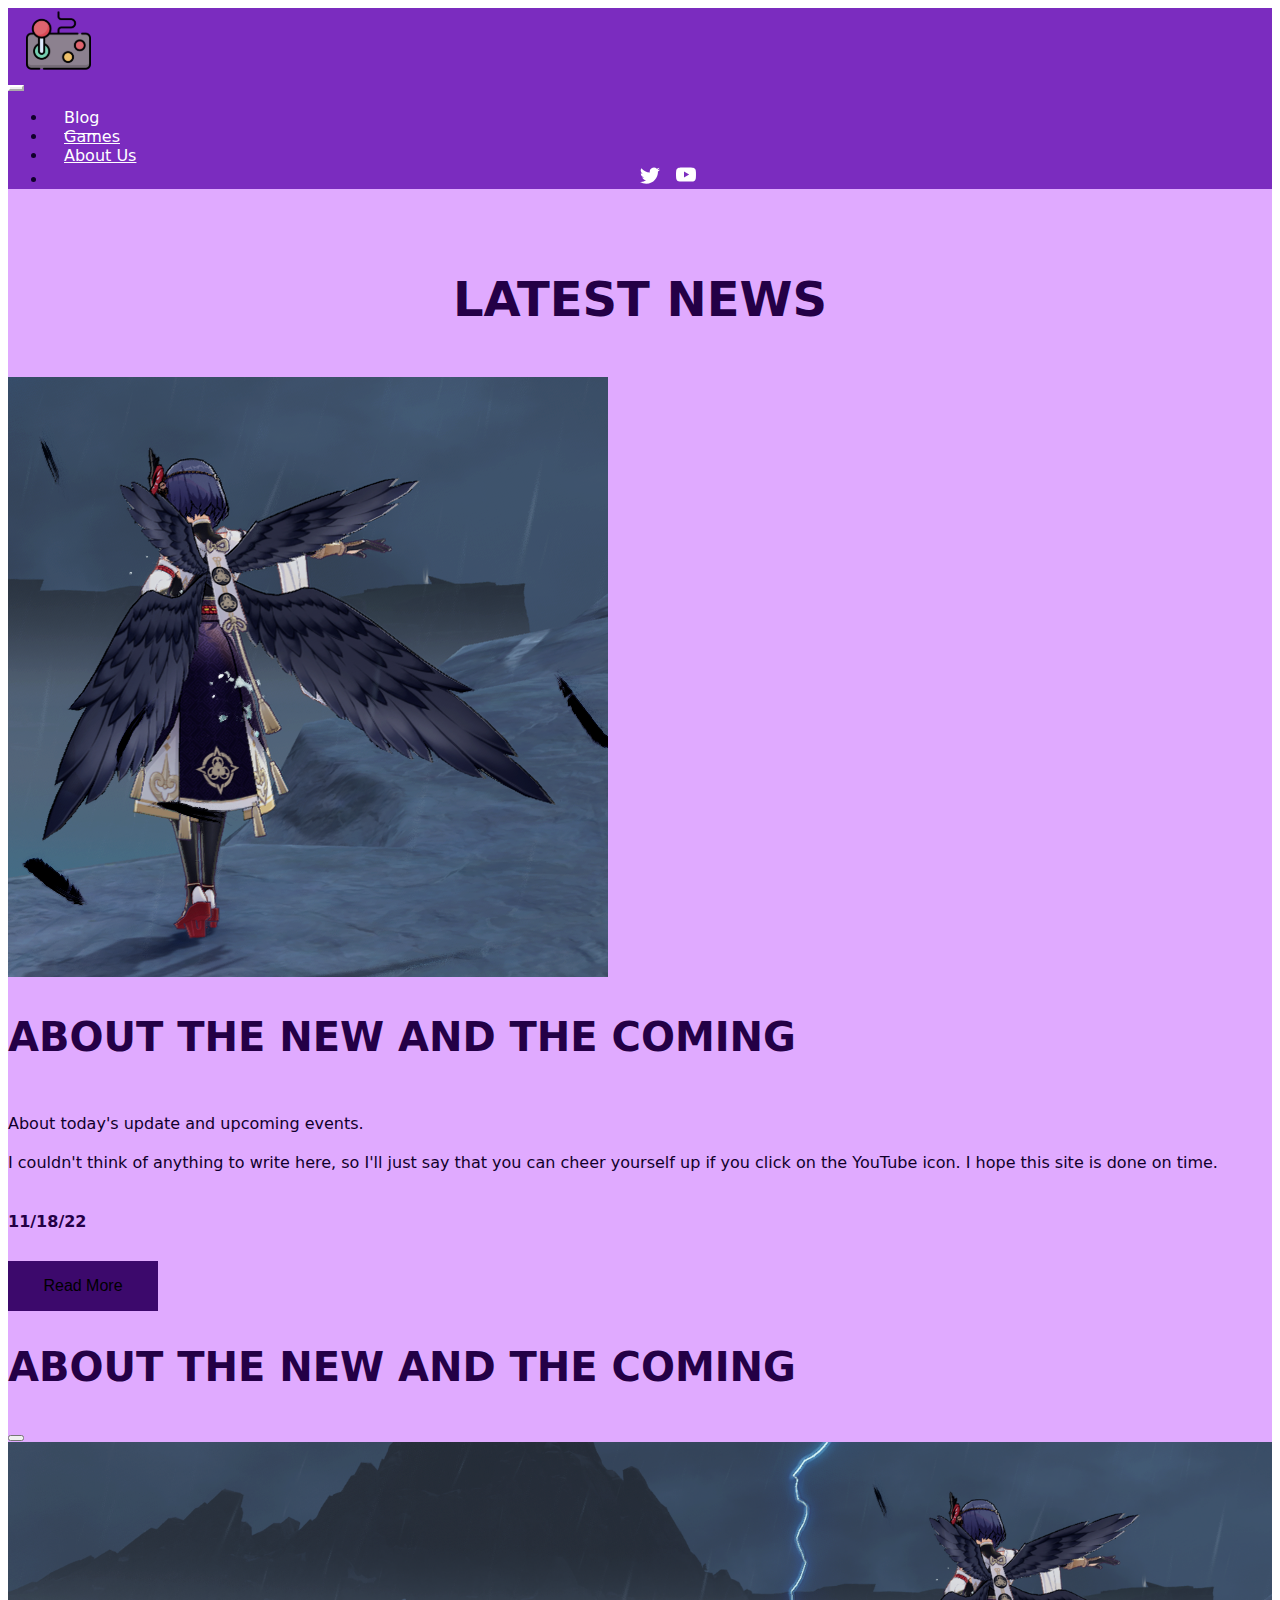
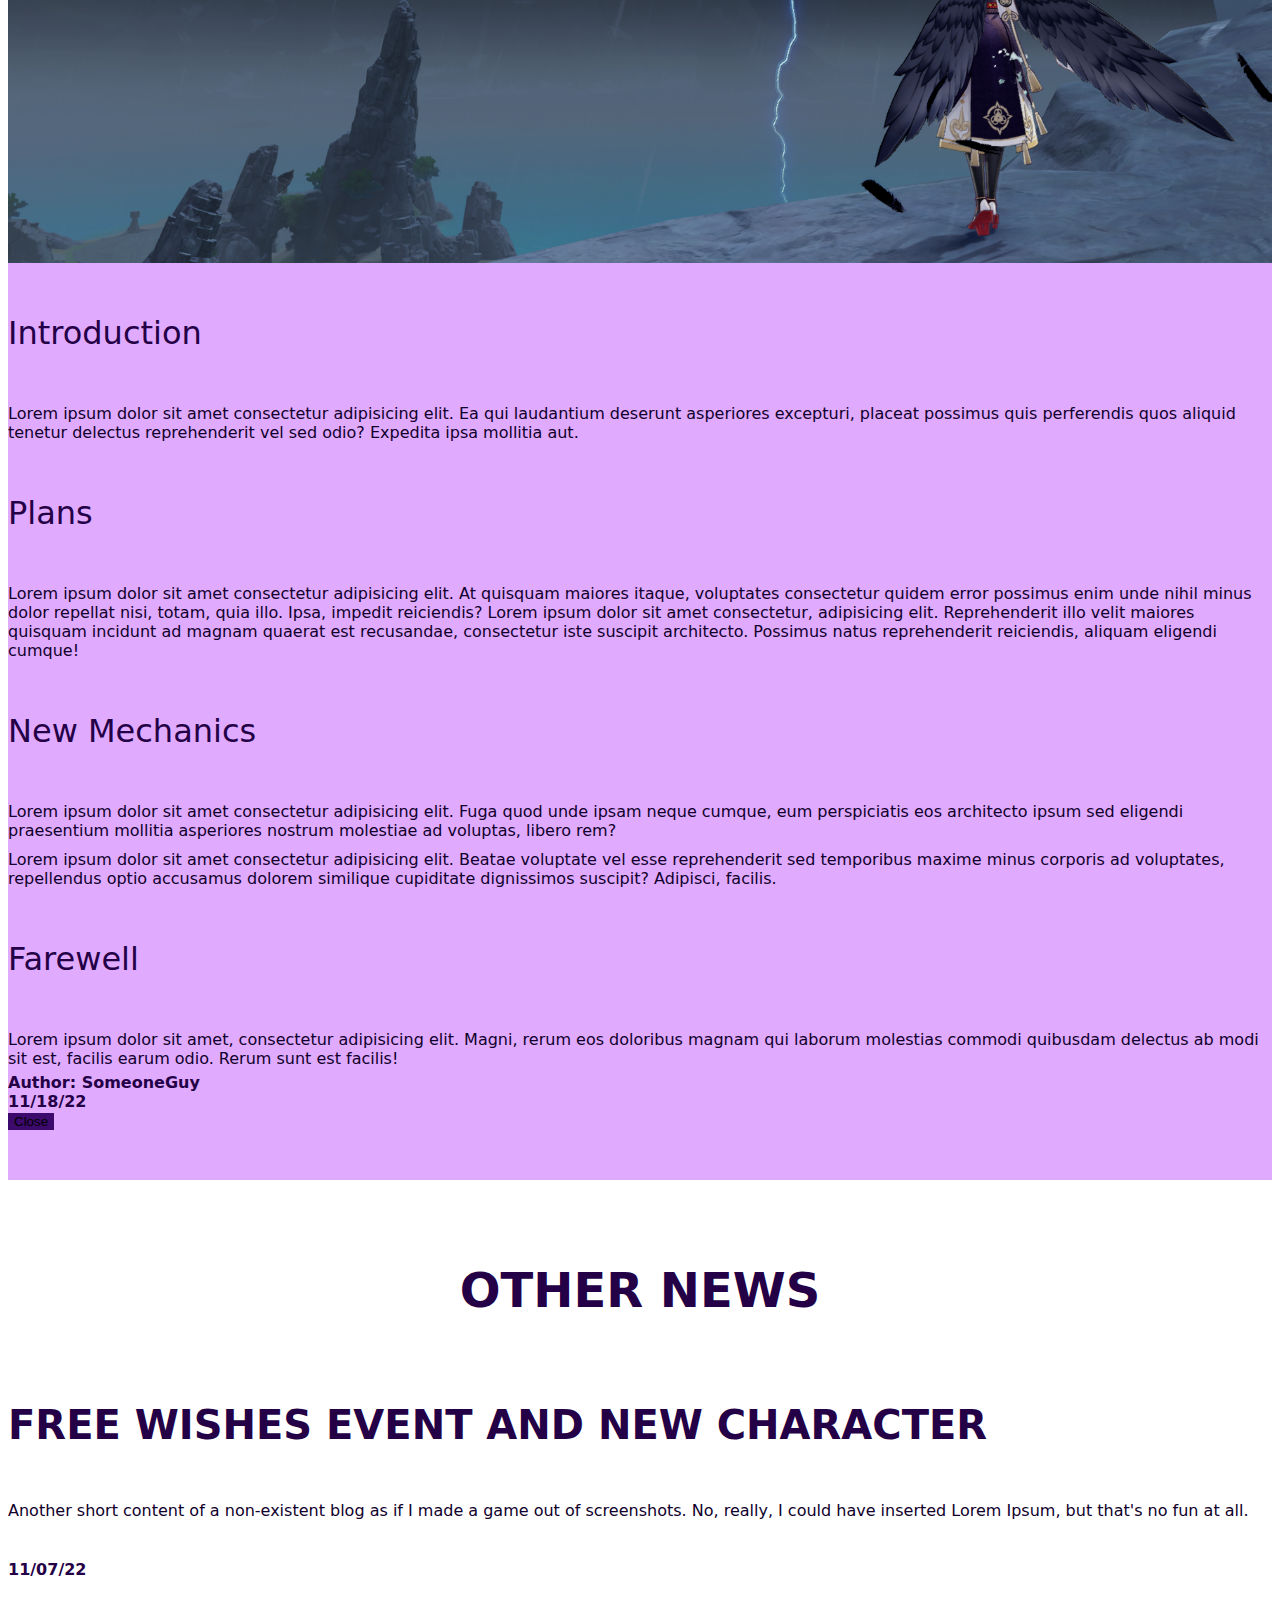
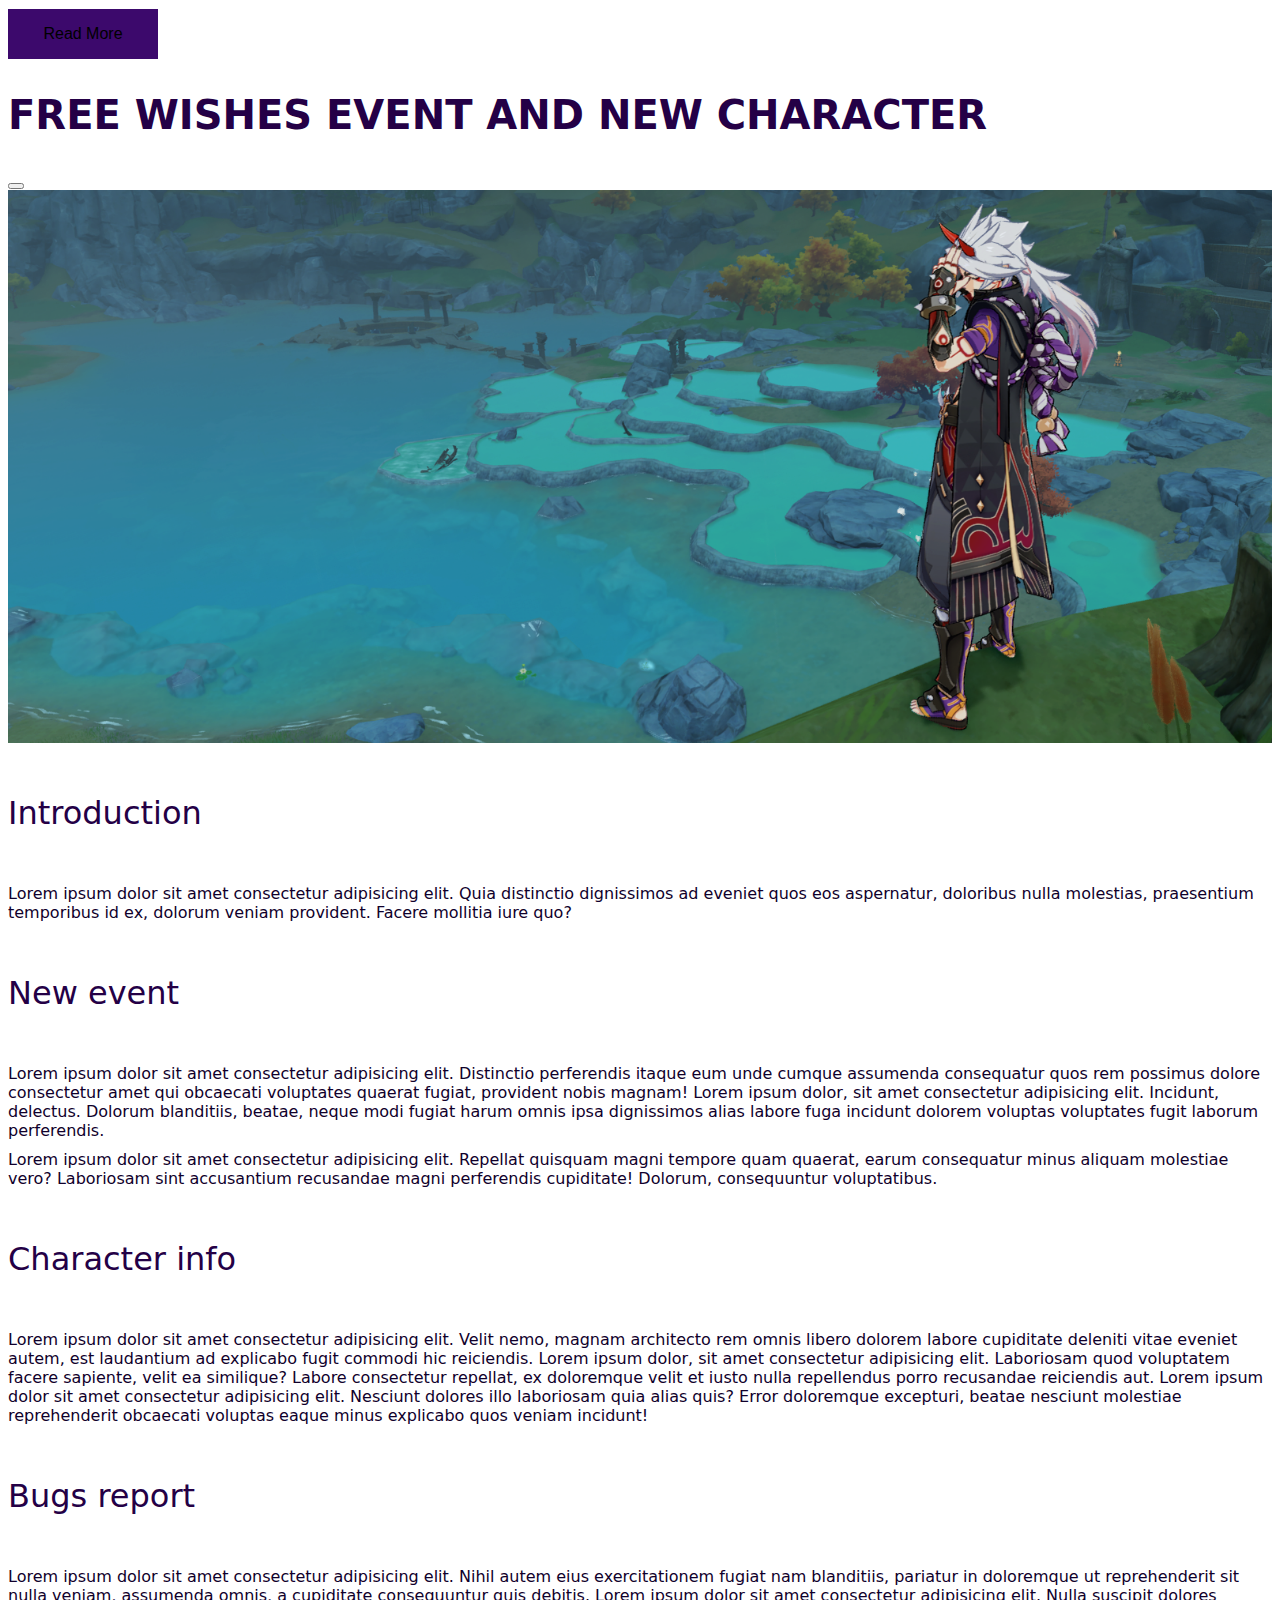
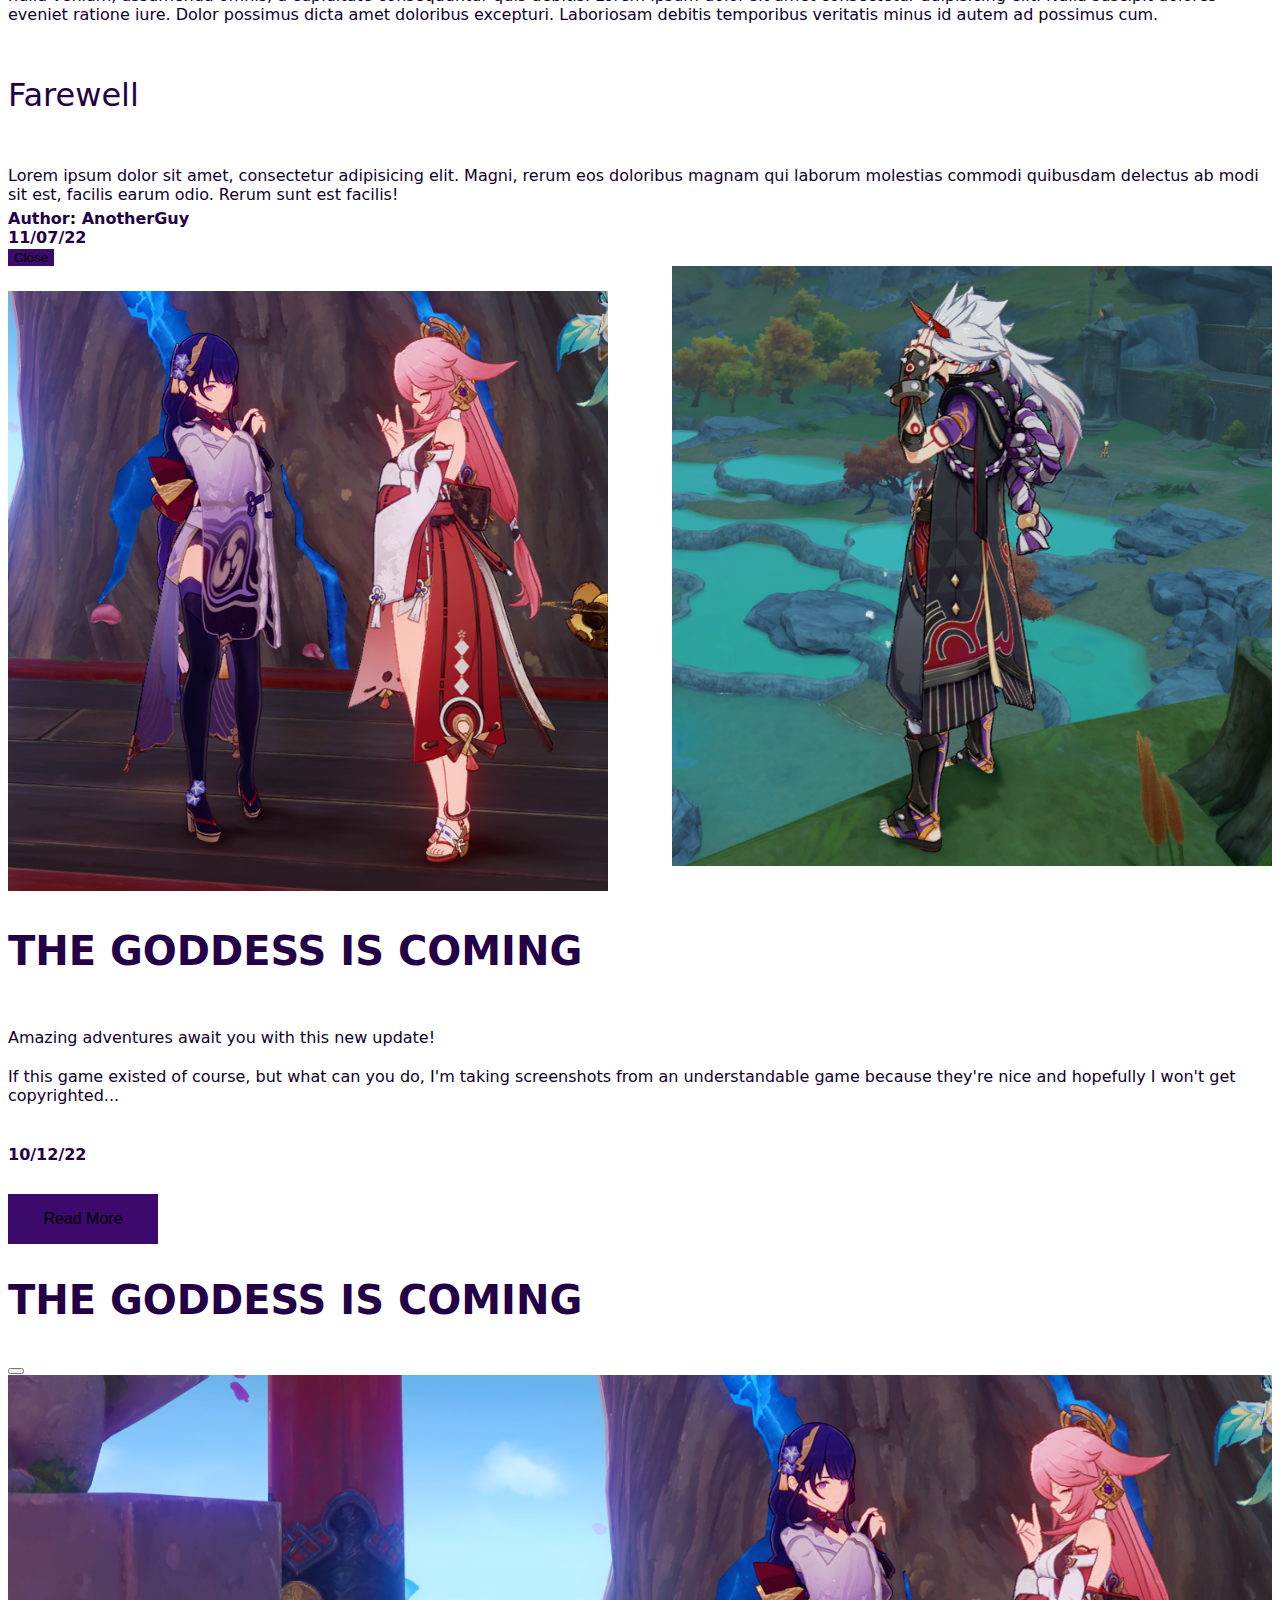
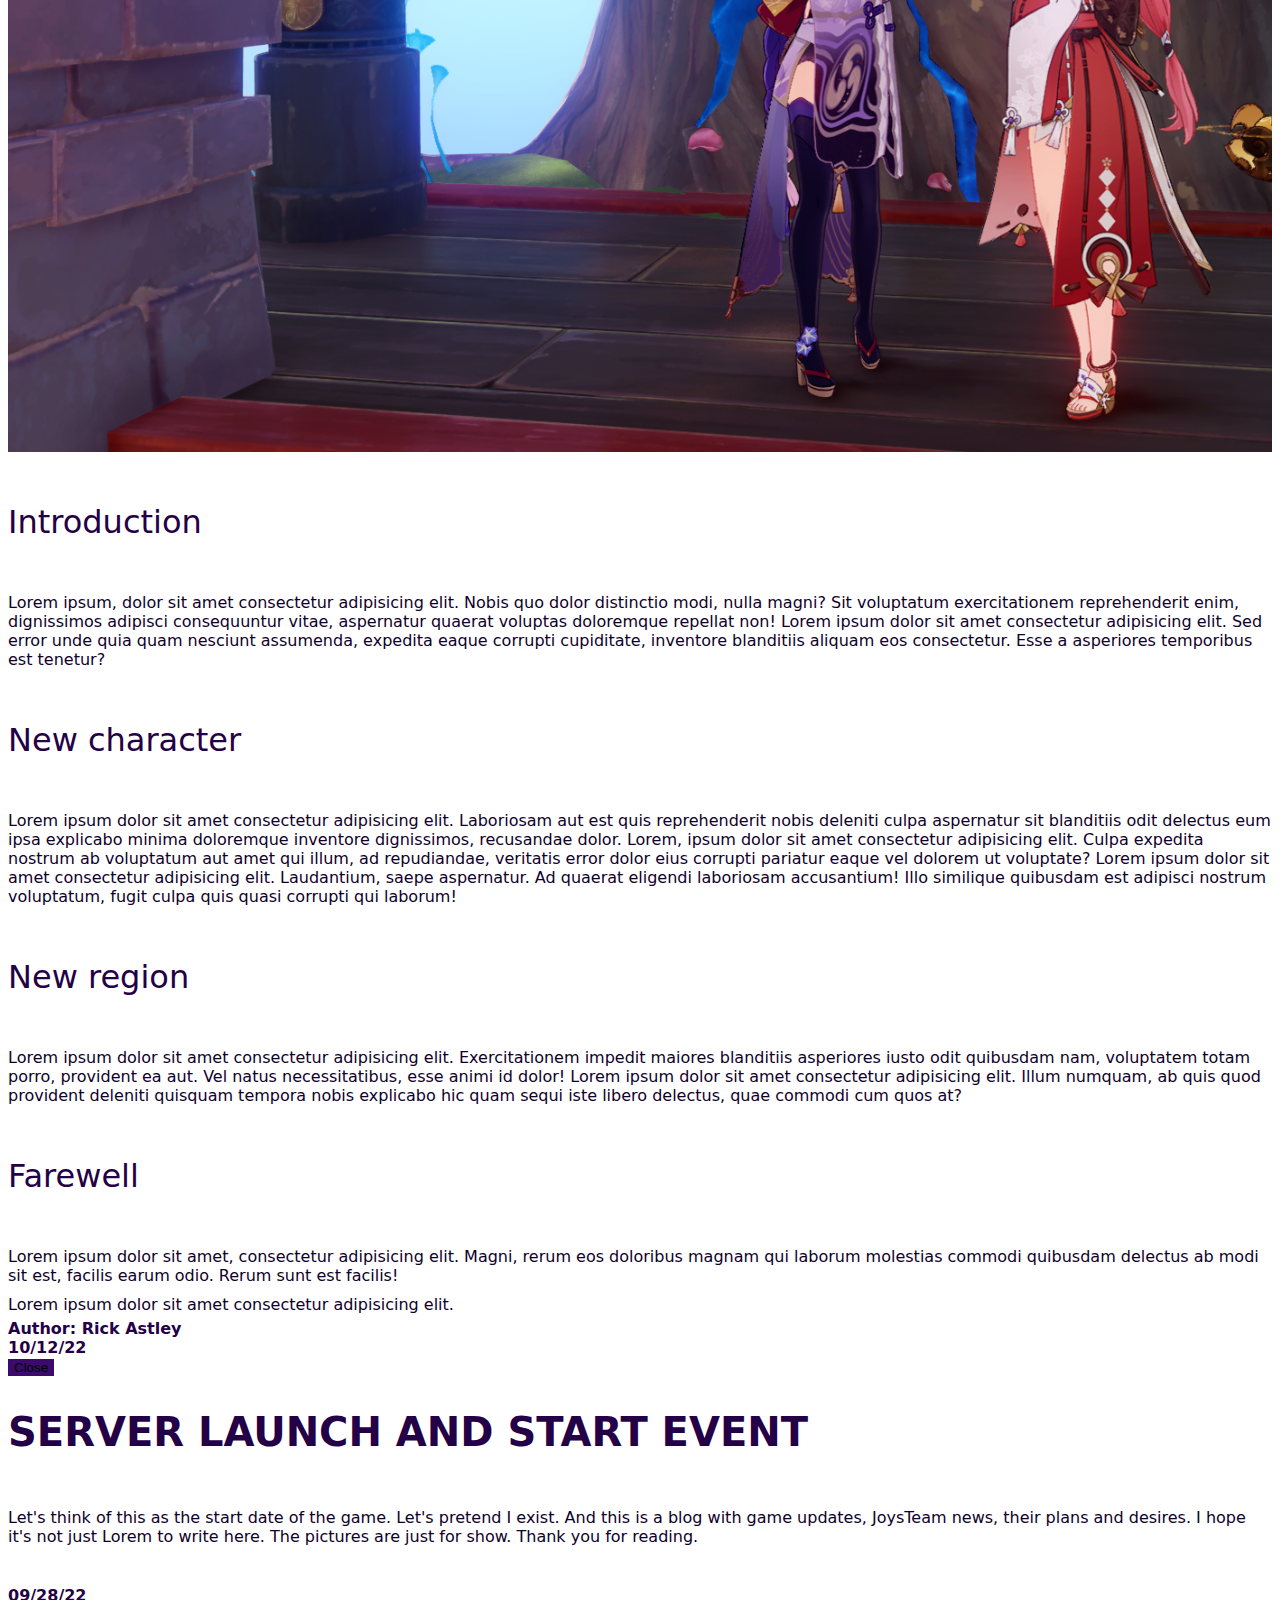
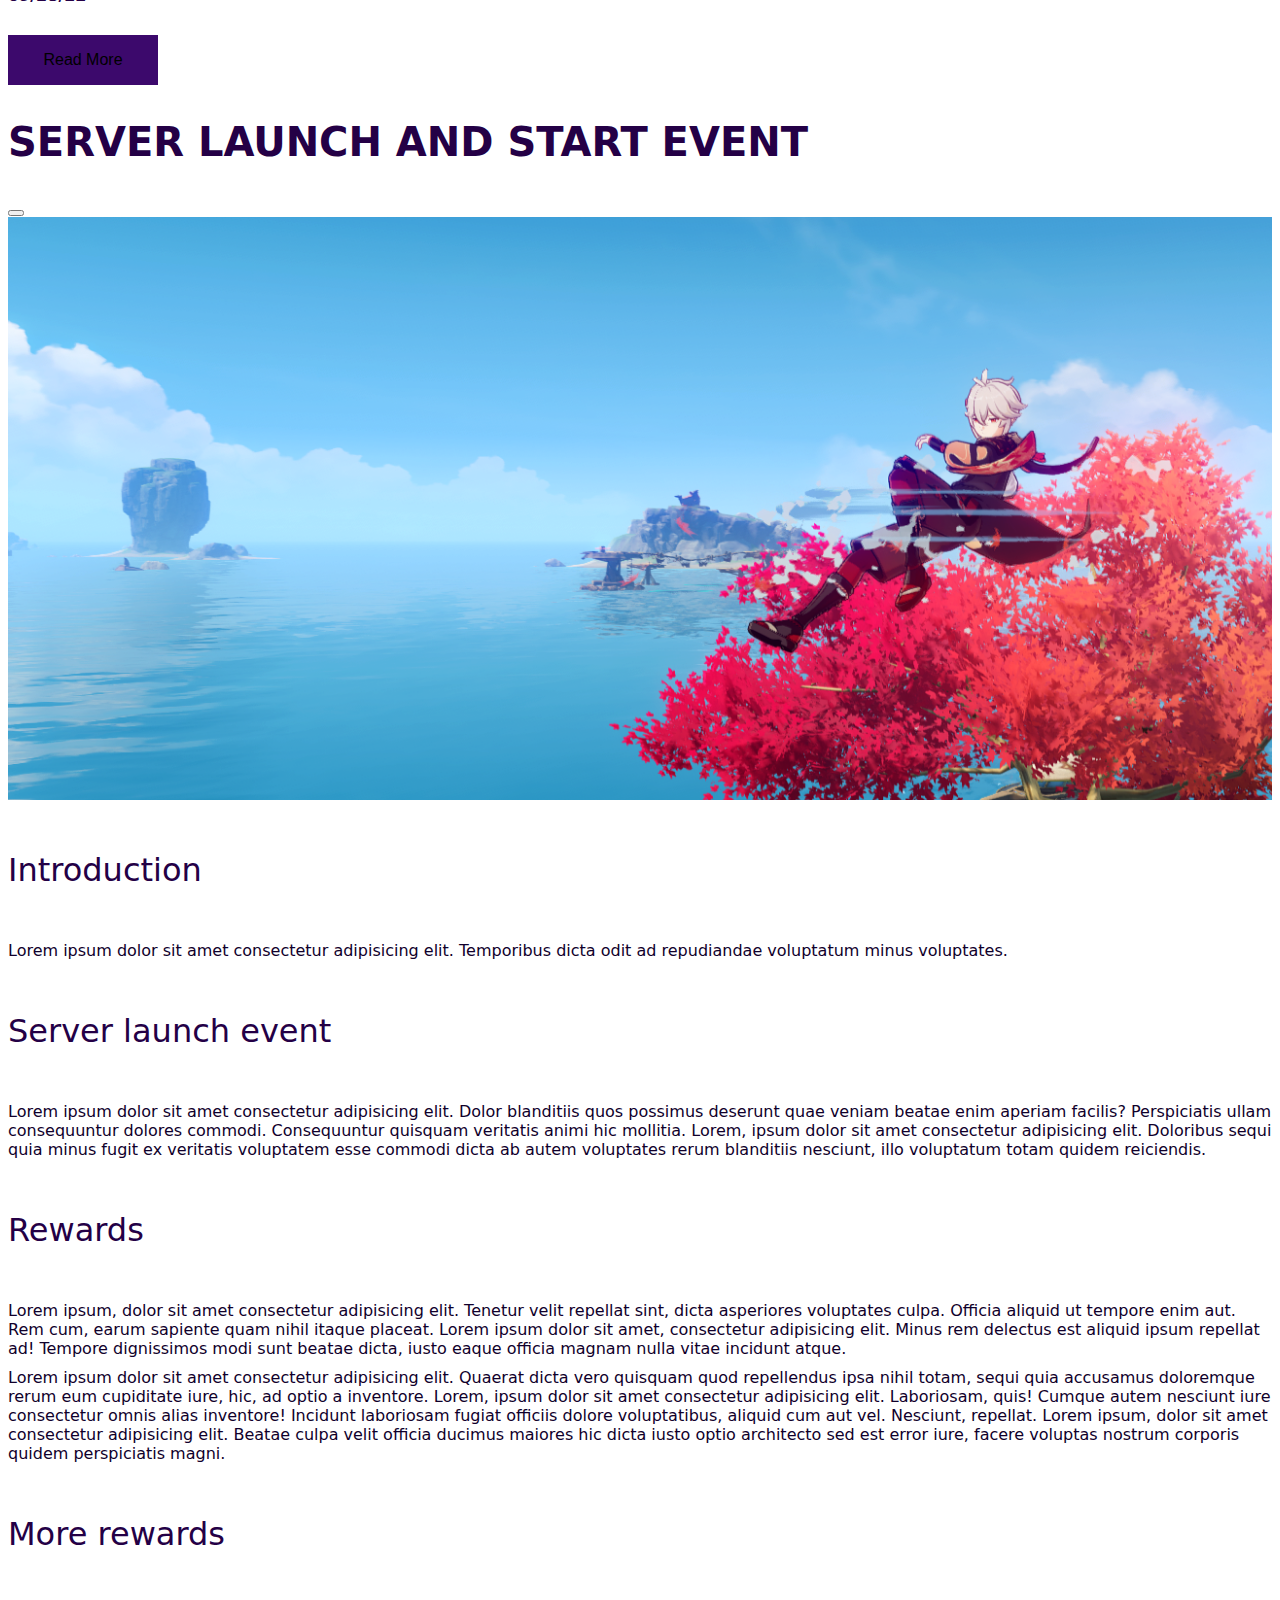
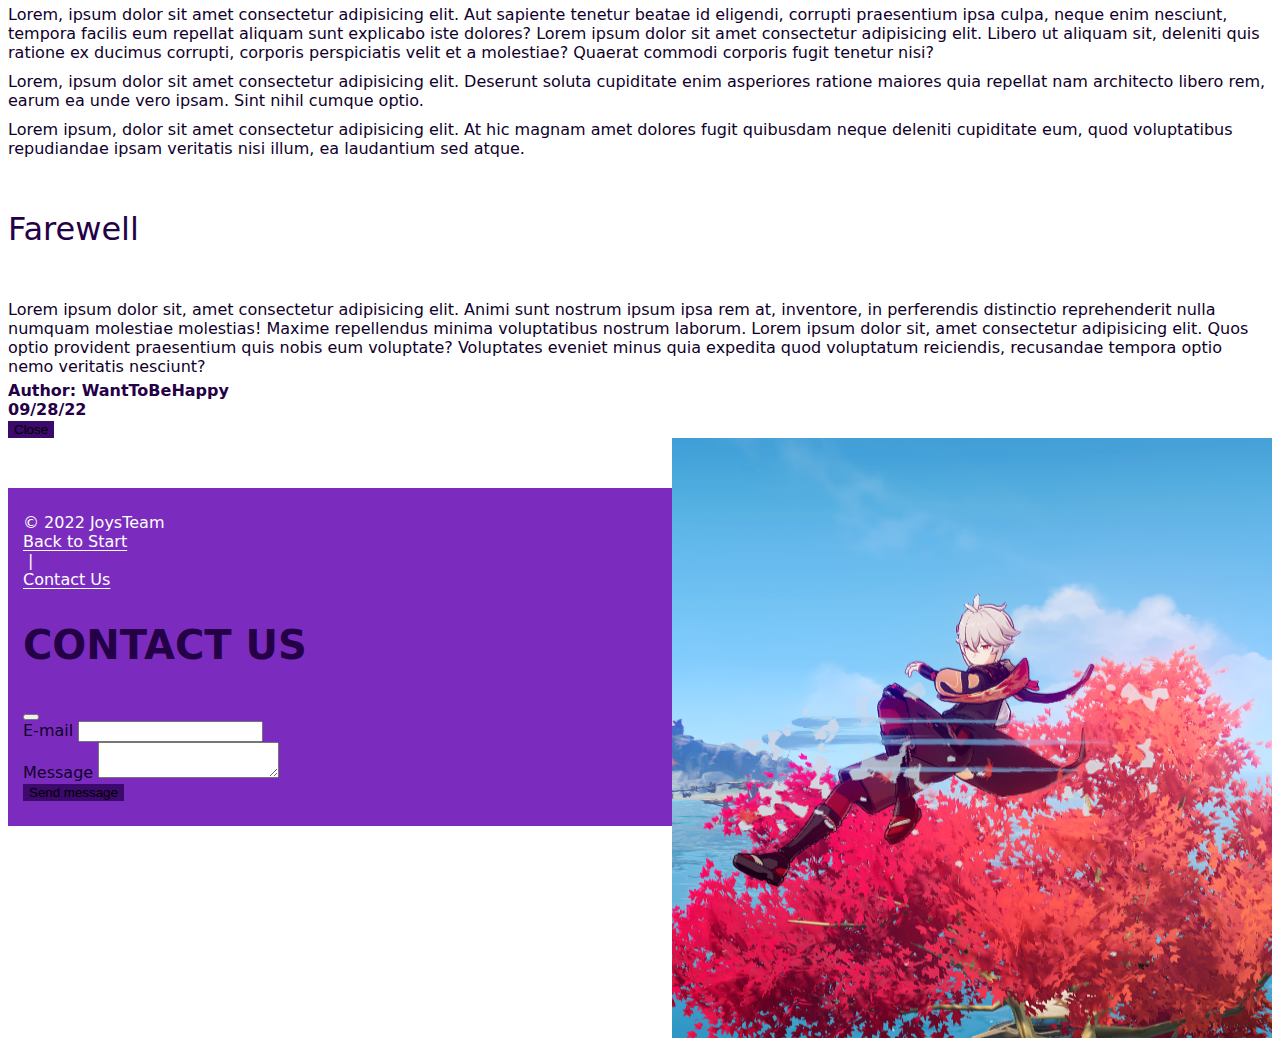
<file: index.html>
<!DOCTYPE html>
<html lang="en">
<head>
    <meta charset="UTF-8">
    <meta name="viewport" content="width=device-width, initial-scale=1.0">
    <title>JoysTeam (Павлик)</title>
    <link rel="shortcut icon" href="./imgs/joysteam logo.svg" type="image/x-icon">
    <link href="https://cdn.jsdelivr.net/npm/bootstrap@5.2.2/dist/css/bootstrap.min.css" rel="stylesheet" integrity="sha384-Zenh87qX5JnK2Jl0vWa8Ck2rdkQ2Bzep5IDxbcnCeuOxjzrPF/et3URy9Bv1WTRi" crossorigin="anonymous">
    <link rel="stylesheet" href="css/style.css">
</head>
<body>
    <header class="blogpage">
        <nav class="navbar navbar-expand-lg" id="startpage">
            <div class="container">
                <div class="brand">
                    <a class="navbar-brand" href="index.html"><img class="autoImg" src="./imgs/joysteam logo.svg" alt="logo"></a>
                </div>
                <button class="navbar-toggler custom-toggler" type="button" data-bs-toggle="collapse" data-bs-target="#navbarSupportedContent" aria-controls="navbarSupportedContent" aria-expanded="false" aria-label="Toggle navigation">
                    <span class="navbar-toggler-icon"></span>
                </button>
                <div class="collapse navbar-collapse" id="navbarSupportedContent">
                    <ul class="navbar-nav ms-auto mb-2 mb-lg-0">
                        <li class="nav-item">
                            <a class="nav-link active" aria-current="page" href="index.html">Blog</a>
                        </li>
                        <li class="nav-item">
                            <a class="nav-link" href="Games.html">Games</a>
                        </li>
                        <li class="nav-item">
                            <a class="nav-link" href="AboutUs.html">About Us</a>
                        </li>
                        <li class="nav-item mobilesocial">
                            <div class="social">
                                <a class="nav-link" href="https://twitter.com/GenshinImpact" target="_blank"><img class="sites" src="./imgs/twitter.svg" alt=""></a>
                                <a class="nav-link" href="https://www.youtube.com/watch?v=dQw4w9WgXcQ" target="_blank"><img class="sites" src="./imgs/youtube.svg" alt=""></a>
                            </div>
                        </li>
                    </ul>
                </div>
            </div>
        </nav>
        <div class="container">
            <h1>LATEST NEWS</h1>
            <div class="row align-items-center gx-xl-0">
                <div class="col-12 col-md-6 col-xl-7 pe-md-0">
                    <img class="blogimg" src="./imgs/blogimg1.png" alt="">
                </div>
                <div class="col-12 col-md-6 col-xl-5">
                    <h2>ABOUT THE NEW AND THE COMING</h2>
                    <div class="shorttext">
                        About today's update and upcoming events. 
                    </div>
                    <div class="shorttext">
                        I couldn't think of anything to write here, so I'll just say that you can cheer yourself up if you click on the YouTube icon. I hope this site is done on time.
                    </div>
                    <div class="ddmmyy">11/18/22</div>
                    <button type="button" class="btn btn-primary readmorebutton" data-bs-toggle="modal" data-bs-target="#newfulltextModal">
                        Read More
                    </button>
                    <div class="modal fade" id="newfulltextModal" tabindex="-1" aria-labelledby="exampleModalLabel" aria-hidden="true">
                        <div class="modal-dialog modal-xl modal-dialog-scrollable">
                          <div class="modal-content">
                            <div class="modal-header">
                              <h2 class="modal-title" id="exampleModalLabel">ABOUT THE NEW AND THE COMING</h2>
                              <button type="button" class="btn-close" data-bs-dismiss="modal" aria-label="Close"></button>
                            </div>
                            <div class="modal-body">
                              <img class="modalimg" src="./imgs/blogimg1.png" alt="">
                              <h3>Introduction</h3>
                              <div class="fulltext">
                                Lorem ipsum dolor sit amet consectetur adipisicing elit. Ea qui laudantium deserunt asperiores excepturi, placeat possimus quis perferendis quos aliquid tenetur delectus reprehenderit vel sed odio? Expedita ipsa mollitia aut.
                              </div>
                              <h3>Plans</h3>
                              <div class="fulltext">
                                Lorem ipsum dolor sit amet consectetur adipisicing elit. At quisquam maiores itaque, voluptates consectetur quidem error possimus enim unde nihil minus dolor repellat nisi, totam, quia illo. Ipsa, impedit reiciendis? Lorem ipsum dolor sit amet consectetur, adipisicing elit. Reprehenderit illo velit maiores quisquam incidunt ad magnam quaerat est recusandae, consectetur iste suscipit architecto. Possimus natus reprehenderit reiciendis, aliquam eligendi cumque!
                              </div>
                              <h3>New Mechanics</h3>
                              <div class="fulltext">
                                Lorem ipsum dolor sit amet consectetur adipisicing elit. Fuga quod unde ipsam neque cumque, eum perspiciatis eos architecto ipsum sed eligendi praesentium mollitia asperiores nostrum molestiae ad voluptas, libero rem?
                              </div>
                              <div class="fulltext">
                                Lorem ipsum dolor sit amet consectetur adipisicing elit. Beatae voluptate vel esse reprehenderit sed temporibus maxime minus corporis ad voluptates, repellendus optio accusamus dolorem similique cupiditate dignissimos suscipit? Adipisci, facilis.
                              </div>
                              <h3>Farewell</h3>
                              <div class="fulltext">
                                Lorem ipsum dolor sit amet, consectetur adipisicing elit. Magni, rerum eos doloribus magnam qui laborum molestias commodi quibusdam delectus ab modi sit est, facilis earum odio. Rerum sunt est facilis!
                              </div>
                              <div class="authoranddate d-flex justify-content-end">
                                <div class="author">Author: SomeoneGuy</div>
                                <div class="postdate">11/18/22</div>
                              </div>
                            </div>
                            <div class="modal-footer">
                              <button type="button" class="btn btn-primary modalbutton" data-bs-dismiss="modal">Close</button>
                            </div>
                          </div>
                        </div>
                    </div>
                </div>
            </div>
        </div>
    </header>
    <main>
        <h1>OTHER NEWS</h1>
        <div class="container">
            <div class="row align-items-center otherblog">
                <div class="col-12 col-md-6 col-xl-5 order-1 order-md-0">
                    <h2>FREE WISHES EVENT AND NEW CHARACTER</h2>
                    <div class="shorttext">
                        Another short content of a non-existent blog as if I made a game out of screenshots. No, really, I could have inserted Lorem Ipsum, but that's no fun at all.
                    </div>
                    <div class="ddmmyy">11/07/22</div>
                    <button type="button" class="btn btn-primary readmorebutton" data-bs-toggle="modal" data-bs-target="#fulltextModal1">
                        Read More
                    </button>
                    <div class="modal fade" id="fulltextModal1" tabindex="-1" aria-labelledby="exampleModalLabel" aria-hidden="true">
                        <div class="modal-dialog modal-xl modal-dialog-scrollable">
                          <div class="modal-content">
                            <div class="modal-header">
                              <h2 class="modal-title" id="exampleModalLabel">FREE WISHES EVENT AND NEW CHARACTER</h2>
                              <button type="button" class="btn-close" data-bs-dismiss="modal" aria-label="Close"></button>
                            </div>
                            <div class="modal-body">
                              <img class="modalimg" src="./imgs/blogimg2.png" alt="">
                              <h3>Introduction</h3>
                              <div class="fulltext">
                                Lorem ipsum dolor sit amet consectetur adipisicing elit. Quia distinctio dignissimos ad eveniet quos eos aspernatur, doloribus nulla molestias, praesentium temporibus id ex, dolorum veniam provident. Facere mollitia iure quo?
                              </div>
                              <h3>New event</h3>
                              <div class="fulltext">
                                Lorem ipsum dolor sit amet consectetur adipisicing elit. Distinctio perferendis itaque eum unde cumque assumenda consequatur quos rem possimus dolore consectetur amet qui obcaecati voluptates quaerat fugiat, provident nobis magnam! Lorem ipsum dolor, sit amet consectetur adipisicing elit. Incidunt, delectus. Dolorum blanditiis, beatae, neque modi fugiat harum omnis ipsa dignissimos alias labore fuga incidunt dolorem voluptas voluptates fugit laborum perferendis.
                              </div>
                              <div class="fulltext">
                                Lorem ipsum dolor sit amet consectetur adipisicing elit. Repellat quisquam magni tempore quam quaerat, earum consequatur minus aliquam molestiae vero? Laboriosam sint accusantium recusandae magni perferendis cupiditate! Dolorum, consequuntur voluptatibus.
                              </div>
                              <h3>Character info</h3>
                              <div class="fulltext">
                                Lorem ipsum dolor sit amet consectetur adipisicing elit. Velit nemo, magnam architecto rem omnis libero dolorem labore cupiditate deleniti vitae eveniet autem, est laudantium ad explicabo fugit commodi hic reiciendis. Lorem ipsum dolor, sit amet consectetur adipisicing elit. Laboriosam quod voluptatem facere sapiente, velit ea similique? Labore consectetur repellat, ex doloremque velit et iusto nulla repellendus porro recusandae reiciendis aut. Lorem ipsum dolor sit amet consectetur adipisicing elit. Nesciunt dolores illo laboriosam quia alias quis? Error doloremque excepturi, beatae nesciunt molestiae reprehenderit obcaecati voluptas eaque minus explicabo quos veniam incidunt!
                              </div>
                              <h3>Bugs report</h3>
                              <div class="fulltext">
                                Lorem ipsum dolor sit amet consectetur adipisicing elit. Nihil autem eius exercitationem fugiat nam blanditiis, pariatur in doloremque ut reprehenderit sit nulla veniam, assumenda omnis, a cupiditate consequuntur quis debitis. Lorem ipsum dolor sit amet consectetur adipisicing elit. Nulla suscipit dolores eveniet ratione iure. Dolor possimus dicta amet doloribus excepturi. Laboriosam debitis temporibus veritatis minus id autem ad possimus cum.
                              </div>
                              <h3>Farewell</h3>
                              <div class="fulltext">
                                Lorem ipsum dolor sit amet, consectetur adipisicing elit. Magni, rerum eos doloribus magnam qui laborum molestias commodi quibusdam delectus ab modi sit est, facilis earum odio. Rerum sunt est facilis!
                              </div>
                              <div class="authoranddate d-flex justify-content-end">
                                <div class="author">Author: AnotherGuy</div>
                                <div class="postdate">11/07/22</div>
                              </div>
                            </div>
                            <div class="modal-footer">
                              <button type="button" class="btn btn-primary modalbutton" data-bs-dismiss="modal">Close</button>
                            </div>
                          </div>
                        </div>
                    </div>
                </div>
                <div class="col-12 col-md-6 col-xl-7 ps-md-0">
                    <img class="blogimg rightstyle" src="./imgs/blogimg2.png" alt="">
                </div>
            </div>
            <div class="row align-items-center otherblog">
                <div class="col-12 col-md-6 col-xl-7 pe-md-0">
                    <img class="blogimg" src="./imgs/blogimg3.png" alt="">
                </div>
                <div class="col-12 col-md-6 col-xl-5">
                    <h2>THE GODDESS IS COMING</h2>
                    <div class="shorttext">
                        Amazing adventures await you with this new update! 
                    </div>
                    <div class="shorttext">
                        If this game existed of course, but what can you do, I'm taking screenshots from an understandable game because they're nice and hopefully I won't get copyrighted...
                    </div>
                    <div class="ddmmyy">10/12/22</div>
                    <button type="button" class="btn btn-primary readmorebutton" data-bs-toggle="modal" data-bs-target="#fulltextModal2">
                        Read More
                    </button>
                    <div class="modal fade" id="fulltextModal2" tabindex="-1" aria-labelledby="exampleModalLabel" aria-hidden="true">
                        <div class="modal-dialog modal-xl modal-dialog-scrollable">
                          <div class="modal-content">
                            <div class="modal-header">
                              <h2 class="modal-title" id="exampleModalLabel">THE GODDESS IS COMING</h2>
                              <button type="button" class="btn-close" data-bs-dismiss="modal" aria-label="Close"></button>
                            </div>
                            <div class="modal-body">
                              <img class="modalimg" src="./imgs/blogimg3.png" alt="">
                              <h3>Introduction</h3>
                              <div class="fulltext">
                                Lorem ipsum, dolor sit amet consectetur adipisicing elit. Nobis quo dolor distinctio modi, nulla magni? Sit voluptatum exercitationem reprehenderit enim, dignissimos adipisci consequuntur vitae, aspernatur quaerat voluptas doloremque repellat non! Lorem ipsum dolor sit amet consectetur adipisicing elit. Sed error unde quia quam nesciunt assumenda, expedita eaque corrupti cupiditate, inventore blanditiis aliquam eos consectetur. Esse a asperiores temporibus est tenetur?
                              </div>
                              <h3>New character</h3>
                              <div class="fulltext">
                                Lorem ipsum dolor sit amet consectetur adipisicing elit. Laboriosam aut est quis reprehenderit nobis deleniti culpa aspernatur sit blanditiis odit delectus eum ipsa explicabo minima doloremque inventore dignissimos, recusandae dolor. Lorem, ipsum dolor sit amet consectetur adipisicing elit. Culpa expedita nostrum ab voluptatum aut amet qui illum, ad repudiandae, veritatis error dolor eius corrupti pariatur eaque vel dolorem ut voluptate? Lorem ipsum dolor sit amet consectetur adipisicing elit. Laudantium, saepe aspernatur. Ad quaerat eligendi laboriosam accusantium! Illo similique quibusdam est adipisci nostrum voluptatum, fugit culpa quis quasi corrupti qui laborum!
                              </div>
                              <h3>New region</h3>
                              <div class="fulltext">
                                Lorem ipsum dolor sit amet consectetur adipisicing elit. Exercitationem impedit maiores blanditiis asperiores iusto odit quibusdam nam, voluptatem totam porro, provident ea aut. Vel natus necessitatibus, esse animi id dolor! Lorem ipsum dolor sit amet consectetur adipisicing elit. Illum numquam, ab quis quod provident deleniti quisquam tempora nobis explicabo hic quam sequi iste libero delectus, quae commodi cum quos at?
                              </div>
                              <h3>Farewell</h3>
                              <div class="fulltext">
                                Lorem ipsum dolor sit amet, consectetur adipisicing elit. Magni, rerum eos doloribus magnam qui laborum molestias commodi quibusdam delectus ab modi sit est, facilis earum odio. Rerum sunt est facilis!
                              </div>
                              <div class="fulltext">
                                Lorem ipsum dolor sit amet consectetur adipisicing elit.
                              </div>
                              <div class="authoranddate d-flex justify-content-end">
                                <div class="author">Author: Rick Astley</div>
                                <div class="postdate">10/12/22</div>
                              </div>
                            </div>
                            <div class="modal-footer">
                              <button type="button" class="btn btn-primary modalbutton" data-bs-dismiss="modal">Close</button>
                            </div>
                          </div>
                        </div>
                    </div>
                </div>
            </div>
            <div class="row align-items-center otherblog">
                <div class="col-12 col-md-6 col-xl-5 order-1 order-md-0">
                    <h2>SERVER LAUNCH AND START EVENT</h2>
                    <div class="shorttext">
                        Let's think of this as the start date of the game. Let's pretend I exist. And this is a blog with game updates, JoysTeam news, their plans and desires. I hope it's not just Lorem to write here. The pictures are just for show. Thank you for reading.
                    </div>
                    <div class="ddmmyy">09/28/22</div>
                    <button type="button" class="btn btn-primary readmorebutton" data-bs-toggle="modal" data-bs-target="#fulltextModal4">
                        Read More
                    </button>
                    <div class="modal fade" id="fulltextModal4" tabindex="-1" aria-labelledby="exampleModalLabel" aria-hidden="true">
                        <div class="modal-dialog modal-xl modal-dialog-scrollable">
                          <div class="modal-content">
                            <div class="modal-header">
                              <h2 class="modal-title" id="exampleModalLabel">SERVER LAUNCH AND START EVENT</h2>
                              <button type="button" class="btn-close" data-bs-dismiss="modal" aria-label="Close"></button>
                            </div>
                            <div class="modal-body">
                              <img class="modalimg" src="./imgs/blogimg4.png" alt="">
                              <h3>Introduction</h3>
                              <div class="fulltext">
                                Lorem ipsum dolor sit amet consectetur adipisicing elit. Temporibus dicta odit ad repudiandae voluptatum minus voluptates.
                              </div>
                              <h3>Server launch event</h3>
                              <div class="fulltext">
                                Lorem ipsum dolor sit amet consectetur adipisicing elit. Dolor blanditiis quos possimus deserunt quae veniam beatae enim aperiam facilis? Perspiciatis ullam consequuntur dolores commodi. Consequuntur quisquam veritatis animi hic mollitia. Lorem, ipsum dolor sit amet consectetur adipisicing elit. Doloribus sequi quia minus fugit ex veritatis voluptatem esse commodi dicta ab autem voluptates rerum blanditiis nesciunt, illo voluptatum totam quidem reiciendis.
                              </div>
                              <h3>Rewards</h3>
                              <div class="fulltext">
                                Lorem ipsum, dolor sit amet consectetur adipisicing elit. Tenetur velit repellat sint, dicta asperiores voluptates culpa. Officia aliquid ut tempore enim aut. Rem cum, earum sapiente quam nihil itaque placeat. Lorem ipsum dolor sit amet, consectetur adipisicing elit. Minus rem delectus est aliquid ipsum repellat ad! Tempore dignissimos modi sunt beatae dicta, iusto eaque officia magnam nulla vitae incidunt atque.
                              </div>
                              <div class="fulltext">
                                Lorem ipsum dolor sit amet consectetur adipisicing elit. Quaerat dicta vero quisquam quod repellendus ipsa nihil totam, sequi quia accusamus doloremque rerum eum cupiditate iure, hic, ad optio a inventore. Lorem, ipsum dolor sit amet consectetur adipisicing elit. Laboriosam, quis! Cumque autem nesciunt iure consectetur omnis alias inventore! Incidunt laboriosam fugiat officiis dolore voluptatibus, aliquid cum aut vel. Nesciunt, repellat. Lorem ipsum, dolor sit amet consectetur adipisicing elit. Beatae culpa velit officia ducimus maiores hic dicta iusto optio architecto sed est error iure, facere voluptas nostrum corporis quidem perspiciatis magni.
                              </div>
                              <h3>More rewards</h3>
                              <div class="fulltext">
                                Lorem, ipsum dolor sit amet consectetur adipisicing elit. Aut sapiente tenetur beatae id eligendi, corrupti praesentium ipsa culpa, neque enim nesciunt, tempora facilis eum repellat aliquam sunt explicabo iste dolores? Lorem ipsum dolor sit amet consectetur adipisicing elit. Libero ut aliquam sit, deleniti quis ratione ex ducimus corrupti, corporis perspiciatis velit et a molestiae? Quaerat commodi corporis fugit tenetur nisi?
                              </div>
                              <div class="fulltext">
                                Lorem, ipsum dolor sit amet consectetur adipisicing elit. Deserunt soluta cupiditate enim asperiores ratione maiores quia repellat nam architecto libero rem, earum ea unde vero ipsam. Sint nihil cumque optio.
                              </div>
                              <div class="fulltext">
                                Lorem ipsum, dolor sit amet consectetur adipisicing elit. At hic magnam amet dolores fugit quibusdam neque deleniti cupiditate eum, quod voluptatibus repudiandae ipsam veritatis nisi illum, ea laudantium sed atque.
                              </div>
                              <h3>Farewell</h3>
                              <div class="fulltext">
                                Lorem ipsum dolor sit, amet consectetur adipisicing elit. Animi sunt nostrum ipsum ipsa rem at, inventore, in perferendis distinctio reprehenderit nulla numquam molestiae molestias! Maxime repellendus minima voluptatibus nostrum laborum. Lorem ipsum dolor sit, amet consectetur adipisicing elit. Quos optio provident praesentium quis nobis eum voluptate? Voluptates eveniet minus quia expedita quod voluptatum reiciendis, recusandae tempora optio nemo veritatis nesciunt?
                              </div>
                              <div class="authoranddate d-flex justify-content-end">
                                <div class="author">Author: WantToBeHappy</div>
                                <div class="postdate">09/28/22</div>
                              </div>
                            </div>
                            <div class="modal-footer">
                              <button type="button" class="btn btn-primary modalbutton" data-bs-dismiss="modal">Close</button>
                            </div>
                          </div>
                        </div>
                    </div>
                </div>
                <div class="col-12 col-md-6 col-xl-7 ps-md-0">
                    <img class="blogimg rightstyle" src="./imgs/blogimg4.png" alt="">
                </div>
            </div>
        </div>
    </main>
    <footer>
        <div class="container-sm d-flex">
            <div class="companyname order-1 order-md-0">© 2022 JoysTeam</div>
            <div class="useful d-flex">
                <a class="footer-links" href="#startpage">Back to Start</a>
                <div class="spacer">|</div>
                <a class="footer-links" href="#startpage" data-bs-toggle="modal" data-bs-target="#contuctform">Contact Us</a>
                <div class="modal fade" id="contuctform" tabindex="-1" aria-labelledby="exampleModalLabel" aria-hidden="true">
                    <div class="modal-dialog modal-dialog-centered">
                    <div class="modal-content">
                        <div class="modal-header">
                        <h2 class="modal-title" id="exampleModalLabel">CONTACT US</h2>
                            <button type="button" class="btn-close" data-bs-dismiss="modal" aria-label="Close"></button>
                        </div>
                        <div class="modal-body">
                            <form>
                                <div class="mb-3">
                                  <label for="Email-user" class="col-form-label">E-mail</label>
                                  <input type="email" name="email" class="form-control" id="Email-user">
                                </div>
                                <div class="mb-3">
                                  <label for="message-text" class="col-form-label">Message</label>
                                  <textarea class="form-control" id="message-text"></textarea>
                                </div>
                              </form>
                        </div>
                        <div class="modal-footer">
                            <button type="button" class="btn btn-primary modalbutton">Send message</button>
                        </div>
                    </div>
                    </div>
                </div>
            </div>
        </div>
    </footer>
    <script src="https://cdn.jsdelivr.net/npm/bootstrap@5.2.2/dist/js/bootstrap.bundle.min.js" integrity="sha384-OERcA2EqjJCMA+/3y+gxIOqMEjwtxJY7qPCqsdltbNJuaOe923+mo//f6V8Qbsw3" crossorigin="anonymous"></script>
</body>
</html>
</file>
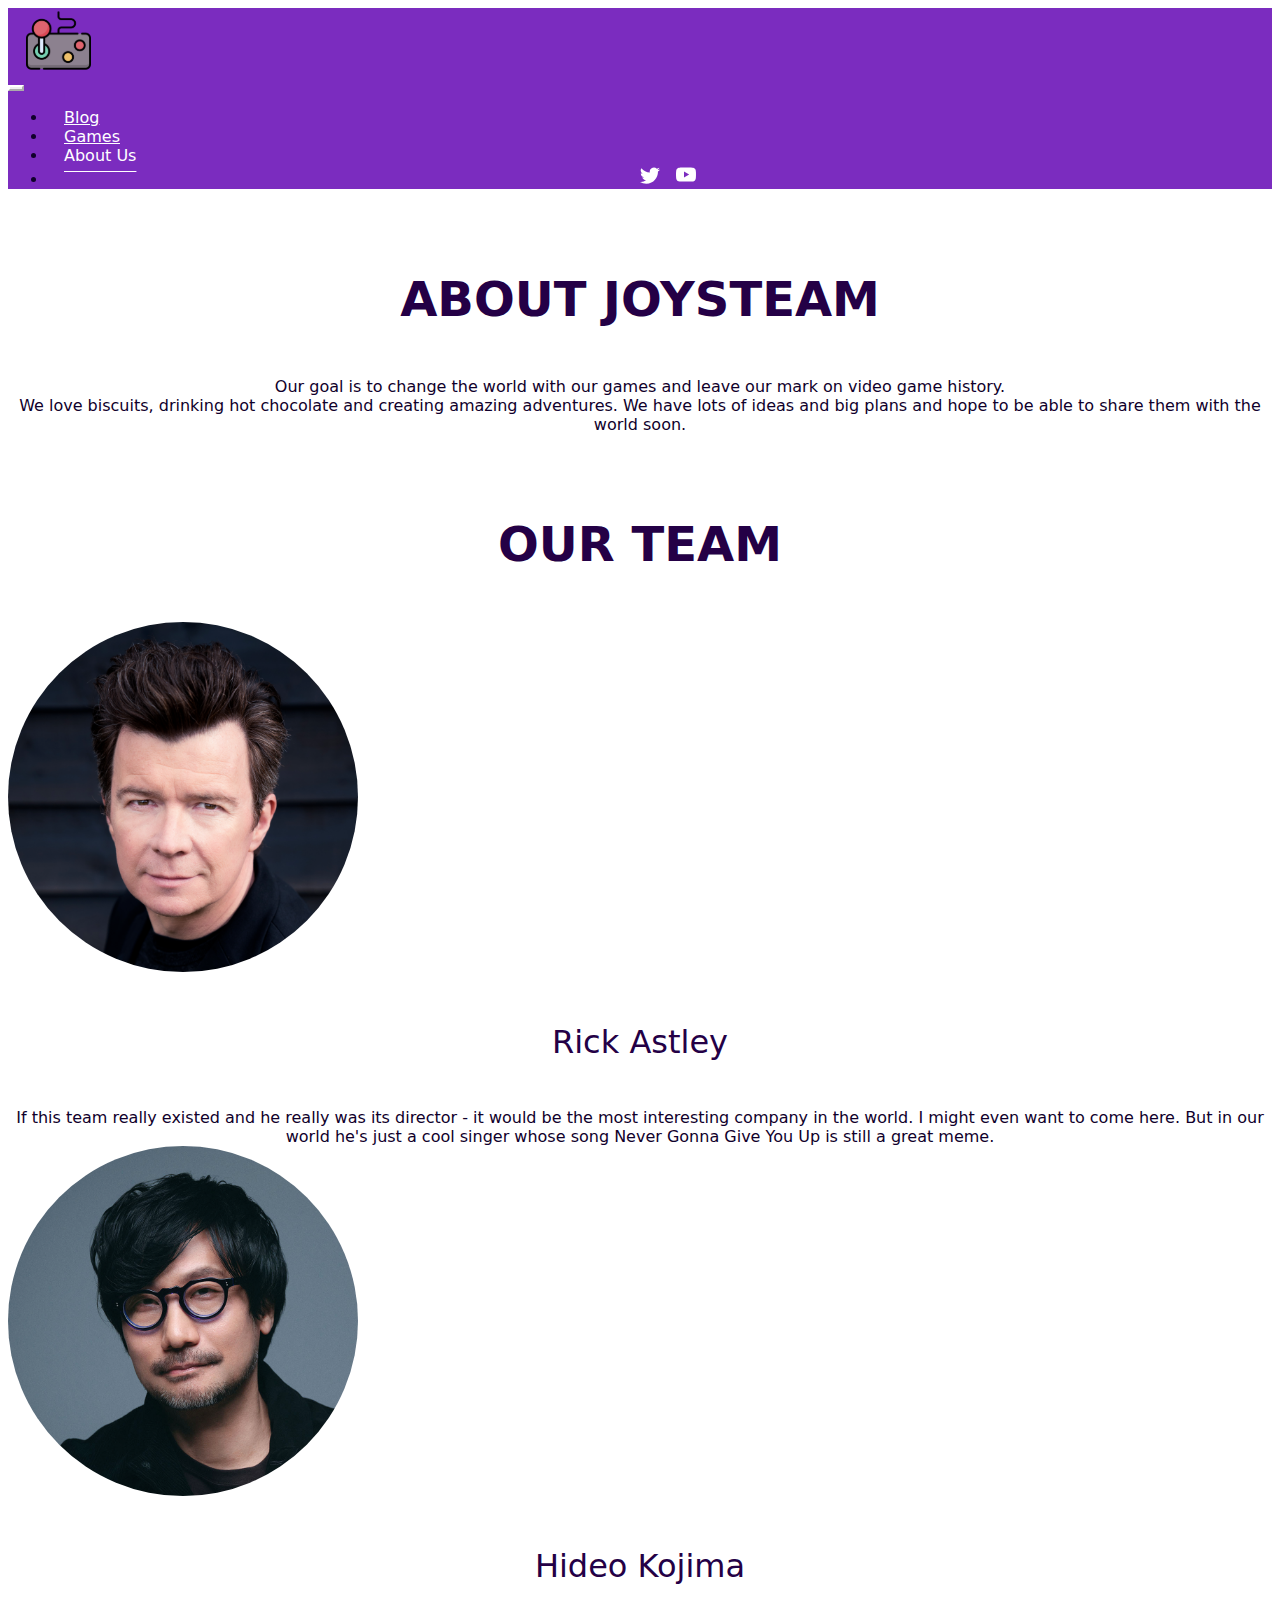
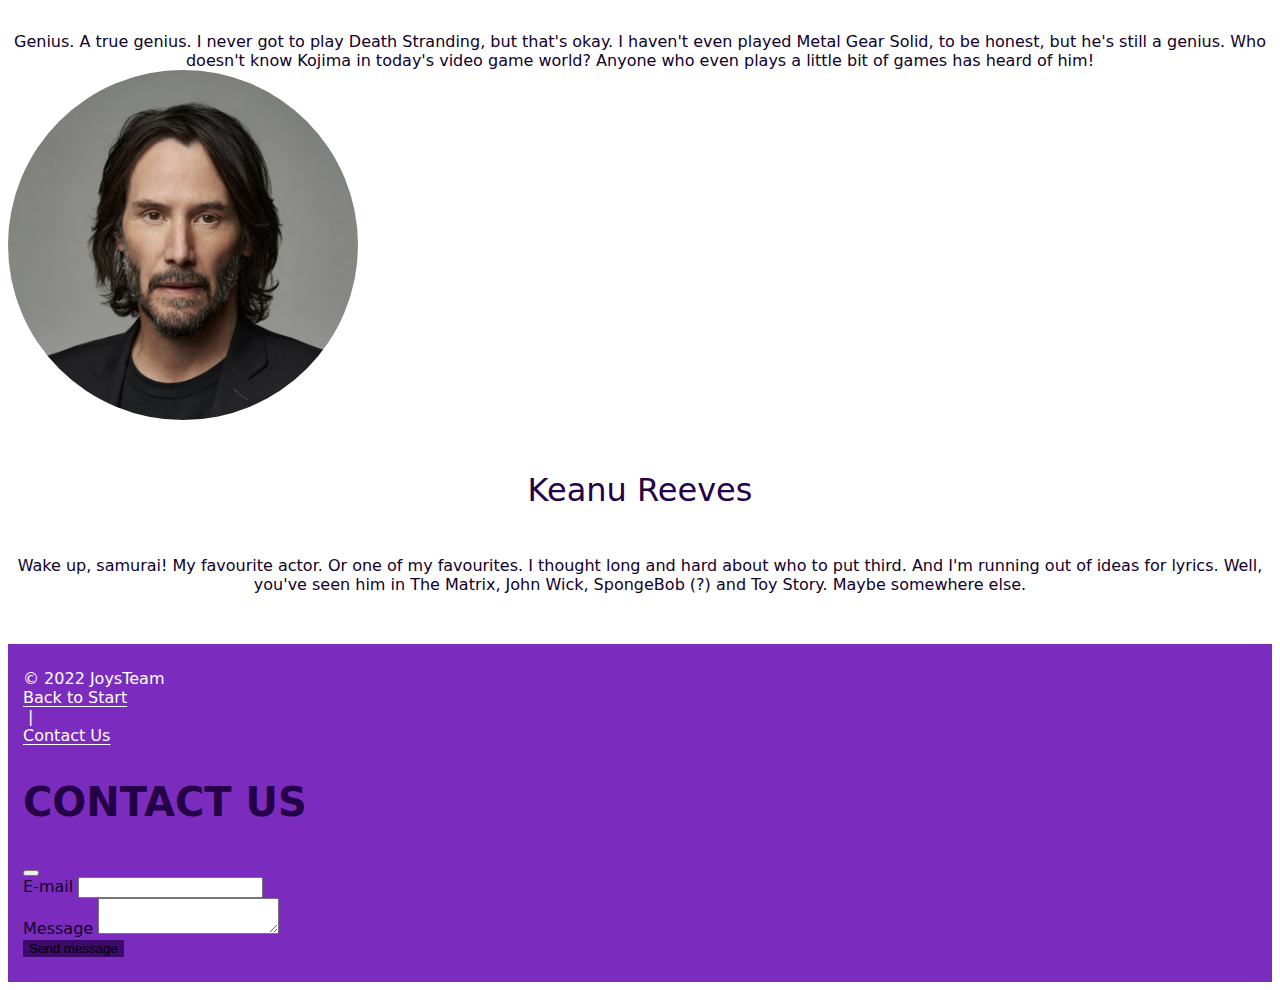
<file: AboutUs.html>
<!DOCTYPE html>
<html lang="en">
<head>
    <meta charset="UTF-8">
    <meta http-equiv="X-UA-Compatible" content="IE=edge">
    <meta name="viewport" content="width=device-width, initial-scale=1.0">
    <title>JoysTeam (Павлик)</title>
    <link rel="shortcut icon" href="./imgs/joysteam logo.svg" type="image/x-icon">
    <link href="https://cdn.jsdelivr.net/npm/bootstrap@5.2.2/dist/css/bootstrap.min.css" rel="stylesheet" integrity="sha384-Zenh87qX5JnK2Jl0vWa8Ck2rdkQ2Bzep5IDxbcnCeuOxjzrPF/et3URy9Bv1WTRi" crossorigin="anonymous">
    <link rel="stylesheet" href="css/aboutusstyle.css">
</head>
<body>
    <header>
        <nav class="navbar navbar-expand-lg" id="startpage">
            <div class="container">
                <div class="brand">
                    <a class="navbar-brand" href="index.html"><img class="autoImg" src="./imgs/joysteam logo.svg" alt="logo"></a>
                </div>
                <button class="navbar-toggler custom-toggler" type="button" data-bs-toggle="collapse" data-bs-target="#navbarSupportedContent" aria-controls="navbarSupportedContent" aria-expanded="false" aria-label="Toggle navigation">
                    <span class="navbar-toggler-icon"></span>
                </button>
                <div class="collapse navbar-collapse" id="navbarSupportedContent">
                    <ul class="navbar-nav ms-auto mb-2 mb-lg-0">
                        <li class="nav-item">
                            <a class="nav-link" href="index.html">Blog</a>
                        </li>
                        <li class="nav-item">
                            <a class="nav-link" href="Games.html">Games</a>
                        </li>
                        <li class="nav-item">
                            <a class="nav-link active" aria-current="page" href="AboutUs.html">About Us</a>
                        </li>
                        <li class="nav-item mobilesocial">
                            <div class="social">
                                <a class="nav-link" href="https://twitter.com/GenshinImpact" target="_blank"><img class="sites" src="./imgs/twitter.svg" alt=""></a>
                                <a class="nav-link" href="https://www.youtube.com/watch?v=dQw4w9WgXcQ" target="_blank"><img class="sites" src="./imgs/youtube.svg" alt=""></a>
                            </div>
                        </li>
                    </ul>
                </div>
            </div>
        </nav>
    </header>
    <main>
        <div class="container">
            <h1>ABOUT JOYSTEAM</h1>
            <div class="joysteamtext mb-3">
                Our goal is to change the world with our games and leave our mark on video game history.
            </div>
            <div class="joysteamtext">
                We love biscuits, drinking hot chocolate and creating amazing adventures. We have lots of ideas and big plans and hope to be able to share them with the world soon. 
            </div>
        </div>
        <div class="container teaminfo">
            <h1>OUR TEAM</h1>
            <div class="row justify-content-center">
                <div class="col-12 col-md-4 d-flex flex-column align-items-center">
                    <img class="teamimg" src="./imgs/Rick.png" alt="">
                    <h3 class="hisname">Rick Astley</h3>
                    <div class="joysteamtext mb-4 mb-md-0">
                        If this team really existed and he really was its director - it would be the most interesting company in the world. I might even want to come here. But in our world he's just a cool singer whose song Never Gonna Give You Up is still a great meme. 
                    </div>
                </div>
                <div class="col-12 col-md-4 d-flex flex-column align-items-center">
                    <img class="teamimg" src="./imgs/Kojima.png" alt="">
                    <h3 class="hisname">Hideo Kojima</h3>
                    <div class="joysteamtext mb-4 mb-md-0">
                        Genius. A true genius. I never got to play Death Stranding, but that's okay. I haven't even played Metal Gear Solid, to be honest, but he's still a genius. Who doesn't know Kojima in today's video game world? Anyone who even plays a little bit of games has heard of him!
                    </div>
                </div>
                <div class="col-12 col-md-4 d-flex flex-column align-items-center">
                    <img class="teamimg" src="./imgs/Keanu.png" alt="">
                    <h3 class="hisname">Keanu Reeves</h3>
                    <div class="joysteamtext mb-4 mb-md-0">
                        Wake up, samurai! My favourite actor. Or one of my favourites. I thought long and hard about who to put third. And I'm running out of ideas for lyrics. Well, you've seen him in The Matrix, John Wick, SpongeBob (?) and Toy Story. Maybe somewhere else.
                    </div>
                </div>
            </div>
        </div>
    </main>
    <footer>
        <div class="container-sm d-flex">
            <div class="companyname order-1 order-md-0">© 2022 JoysTeam</div>
            <div class="useful d-flex">
                <a class="footer-links" href="#startpage">Back to Start</a>
                <div class="spacer">|</div>
                <a class="footer-links" href="#startpage" data-bs-toggle="modal" data-bs-target="#contuctform">Contact Us</a>
                <div class="modal fade" id="contuctform" tabindex="-1" aria-labelledby="exampleModalLabel" aria-hidden="true">
                    <div class="modal-dialog modal-dialog-centered">
                    <div class="modal-content">
                        <div class="modal-header">
                        <h2 class="modal-title" id="exampleModalLabel">CONTACT US</h2>
                            <button type="button" class="btn-close" data-bs-dismiss="modal" aria-label="Close"></button>
                        </div>
                        <div class="modal-body">
                            <form>
                                <div class="mb-3">
                                  <label for="Email-user" class="col-form-label">E-mail</label>
                                  <input type="email" name="email" class="form-control" id="Email-user">
                                </div>
                                <div class="mb-3">
                                  <label for="message-text" class="col-form-label">Message</label>
                                  <textarea class="form-control" id="message-text"></textarea>
                                </div>
                              </form>
                        </div>
                        <div class="modal-footer">
                            <button type="button" class="btn btn-primary modalbutton">Send message</button>
                        </div>
                    </div>
                    </div>
                </div>
            </div>
        </div>
    </footer>
    <script src="https://cdn.jsdelivr.net/npm/bootstrap@5.2.2/dist/js/bootstrap.bundle.min.js" integrity="sha384-OERcA2EqjJCMA+/3y+gxIOqMEjwtxJY7qPCqsdltbNJuaOe923+mo//f6V8Qbsw3" crossorigin="anonymous"></script>
</body>
</html>
</file>
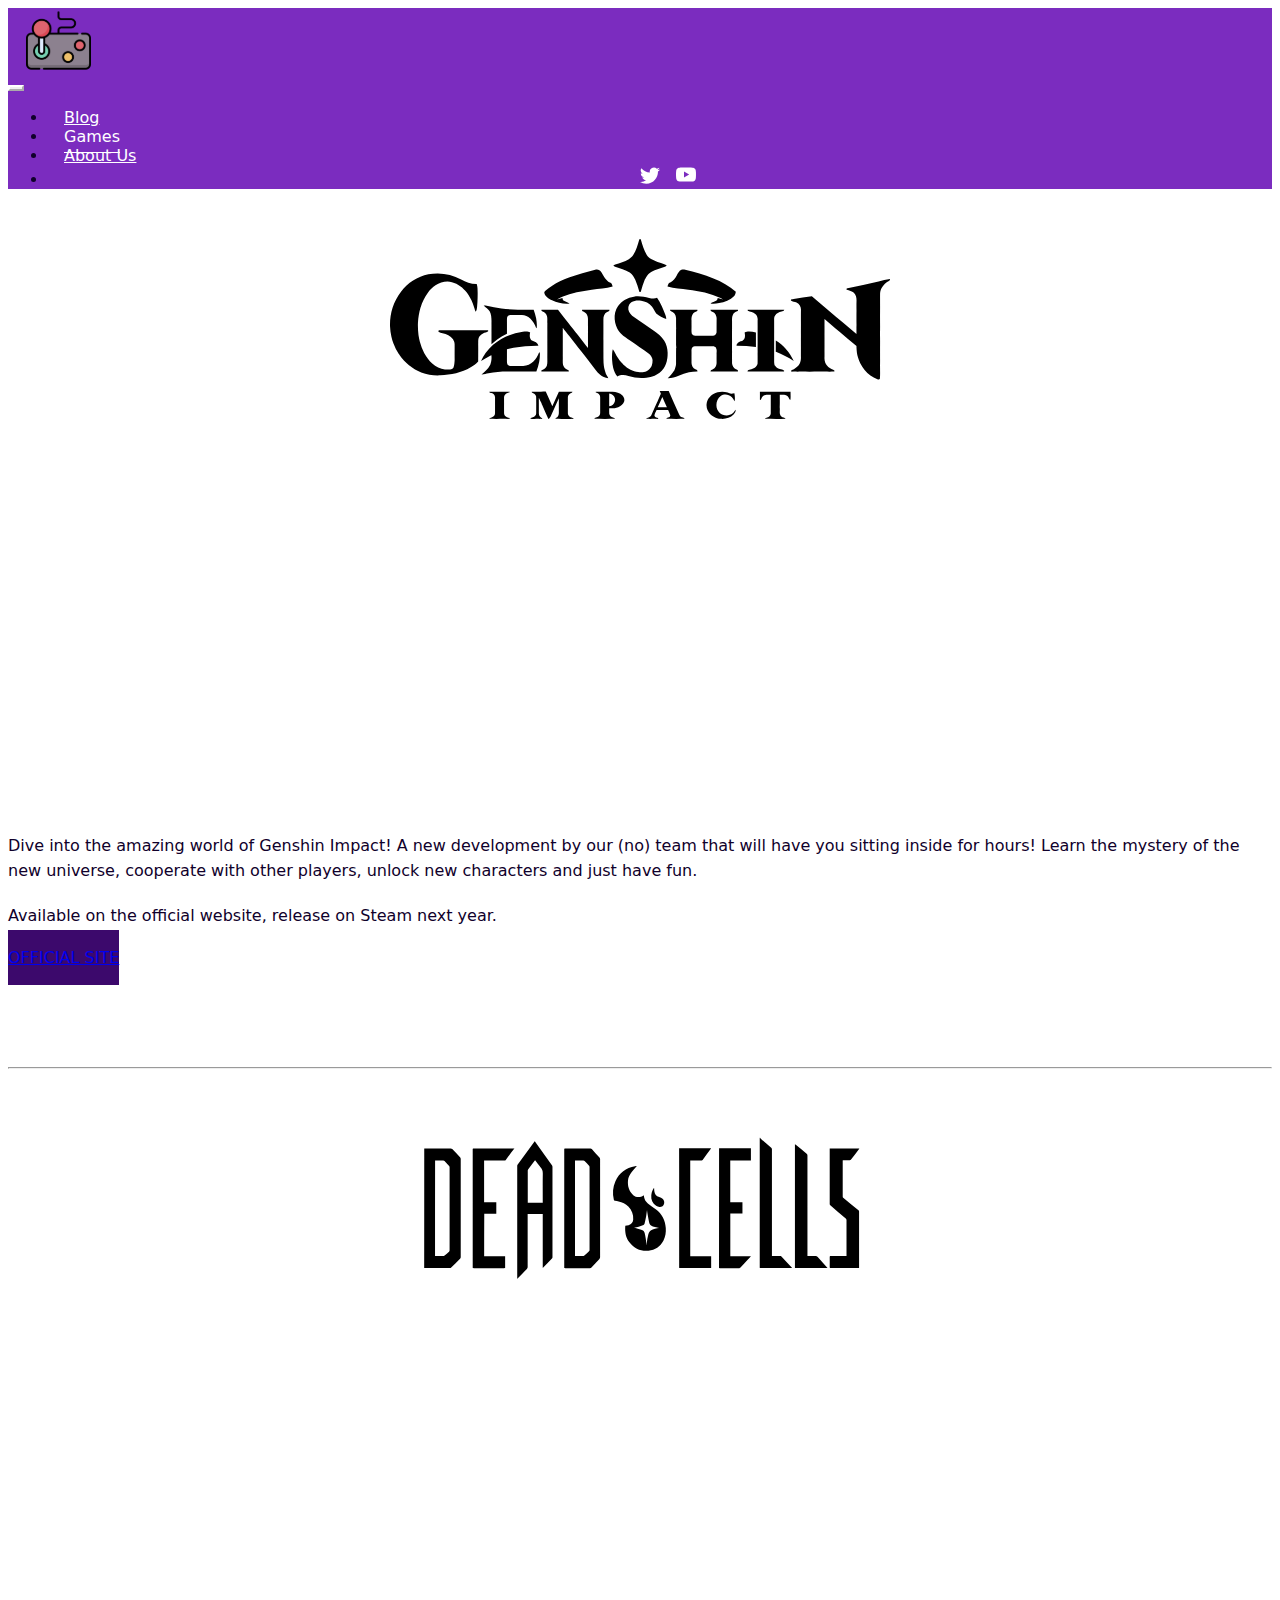
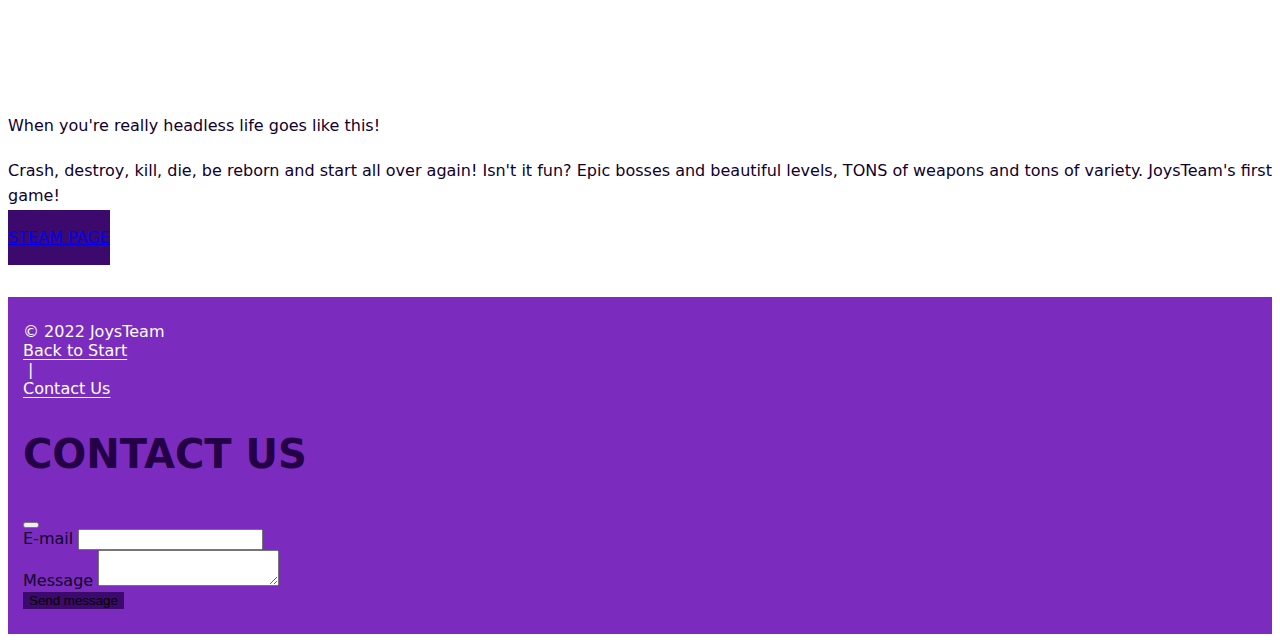
<file: Games.html>
<!DOCTYPE html>
<html lang="en">
<head>
    <meta charset="UTF-8">
    <meta http-equiv="X-UA-Compatible" content="IE=edge">
    <meta name="viewport" content="width=device-width, initial-scale=1.0">
    <title>JoysTeam (Павлик)</title>
    <link rel="shortcut icon" href="./imgs/joysteam logo.svg" type="image/x-icon">
    <link href="https://cdn.jsdelivr.net/npm/bootstrap@5.2.2/dist/css/bootstrap.min.css" rel="stylesheet" integrity="sha384-Zenh87qX5JnK2Jl0vWa8Ck2rdkQ2Bzep5IDxbcnCeuOxjzrPF/et3URy9Bv1WTRi" crossorigin="anonymous">
    <link rel="stylesheet" href="css/gamesstyle.css">
</head>
<body>
    <header>
        <nav class="navbar navbar-expand-lg" id="startpage">
            <div class="container">
                <div class="brand">
                    <a class="navbar-brand" href="index.html"><img class="autoImg" src="./imgs/joysteam logo.svg" alt="logo"></a>
                </div>
                <button class="navbar-toggler custom-toggler" type="button" data-bs-toggle="collapse" data-bs-target="#navbarSupportedContent" aria-controls="navbarSupportedContent" aria-expanded="false" aria-label="Toggle navigation">
                    <span class="navbar-toggler-icon"></span>
                </button>
                <div class="collapse navbar-collapse" id="navbarSupportedContent">
                    <ul class="navbar-nav ms-auto mb-2 mb-lg-0">
                        <li class="nav-item">
                            <a class="nav-link" href="index.html">Blog</a>
                        </li>
                        <li class="nav-item">
                            <a class="nav-link active" aria-current="page" href="Games.html">Games</a>
                        </li>
                        <li class="nav-item">
                            <a class="nav-link" href="AboutUs.html">About Us</a>
                        </li>
                        <li class="nav-item mobilesocial">
                            <div class="social">
                                <a class="nav-link" href="https://twitter.com/GenshinImpact" target="_blank"><img class="sites" src="./imgs/twitter.svg" alt=""></a>
                                <a class="nav-link" href="https://www.youtube.com/watch?v=dQw4w9WgXcQ" target="_blank"><img class="sites" src="./imgs/youtube.svg" alt=""></a>
                            </div>
                        </li>
                    </ul>
                </div>
            </div>
        </nav>
    </header>
    <main>
        <div class="container">
            <div class="row">
                <div class="logogames">
                    <img class="autoImg" src="./imgs/Genshin_Impact_logo.svg" alt="">
                </div>
            </div>
            <div class="row align-items-center justify-content-xl-between">
                <div class="col-12 col-md-6">
                    <iframe class="video" src="https://www.youtube.com/embed/HLUY1nICQRY" title="Genshin Impact - Official Launch Trailer" frameborder="0" allow="accelerometer; clipboard-write; encrypted-media; gyroscope; picture-in-picture" allowfullscreen></iframe>
                </div>
                <div class="col-12 col-md-6 col-xl-5 d-flex flex-column">
                    <div class="shorttext">
                        Dive into the amazing world of Genshin Impact! A new development by our (no) team that will have you sitting inside for hours! Learn the mystery of the new universe, cooperate with other players, unlock new characters and just have fun.
                    </div>
                    <div class="shorttext">
                        Available on the official website, release on Steam next year.
                    </div>
                    <a class="btn btn-primary visitpage" href="https://genshin.hoyoverse.com/en/" target="_blank" role="button">OFFICIAL SITE</a>
                </div>
            </div>
            <hr>
            <div class="row">
                <div class="logogames">
                    <img class="autoImg" src="./imgs/Dead_Cells_logo.svg" alt="">
                </div>
            </div>
            <div class="row align-items-center justify-content-xl-between lastgameblock">
                <div class="col-12 col-md-6">
                    <iframe class="video" src="https://www.youtube.com/embed/gX4cGcwmdsY" title="Dead Cells - Animated Trailer" frameborder="0" allow="accelerometer; clipboard-write; encrypted-media; gyroscope; picture-in-picture" allowfullscreen></iframe>
                </div>
                <div class="col-12 col-md-6 col-xl-5 d-flex flex-column">
                    <div class="shorttext">
                        When you're really headless life goes like this!
                    </div>
                    <div class="shorttext">
                        Crash, destroy, kill, die, be reborn and start all over again! Isn't it fun? Epic bosses and beautiful levels, TONS of weapons and tons of variety. JoysTeam's first game!
                    </div>
                    <a class="btn btn-primary visitpage" href="https://store.steampowered.com/app/588650/Dead_Cells/" target="_blank" role="button">STEAM PAGE</a>
                </div>
            </div>
        </div>
    </main>
    <footer>
        <div class="container-sm d-flex">
            <div class="companyname order-1 order-md-0">© 2022 JoysTeam</div>
            <div class="useful d-flex">
                <a class="footer-links" href="#startpage">Back to Start</a>
                <div class="spacer">|</div>
                <a class="footer-links" href="#startpage" data-bs-toggle="modal" data-bs-target="#contuctform">Contact Us</a>
                <div class="modal fade" id="contuctform" tabindex="-1" aria-labelledby="exampleModalLabel" aria-hidden="true">
                    <div class="modal-dialog modal-dialog-centered">
                    <div class="modal-content">
                        <div class="modal-header">
                        <h2 class="modal-title" id="exampleModalLabel">CONTACT US</h2>
                            <button type="button" class="btn-close" data-bs-dismiss="modal" aria-label="Close"></button>
                        </div>
                        <div class="modal-body">
                            <form>
                                <div class="mb-3">
                                  <label for="Email-user" class="col-form-label">E-mail</label>
                                  <input type="email" name="email" class="form-control" id="Email-user">
                                </div>
                                <div class="mb-3">
                                  <label for="message-text" class="col-form-label">Message</label>
                                  <textarea class="form-control" id="message-text"></textarea>
                                </div>
                              </form>
                        </div>
                        <div class="modal-footer">
                            <button type="button" class="btn btn-primary modalbutton">Send message</button>
                        </div>
                    </div>
                    </div>
                </div>
            </div>
        </div>
    </footer>
    <script src="https://cdn.jsdelivr.net/npm/bootstrap@5.2.2/dist/js/bootstrap.bundle.min.js" integrity="sha384-OERcA2EqjJCMA+/3y+gxIOqMEjwtxJY7qPCqsdltbNJuaOe923+mo//f6V8Qbsw3" crossorigin="anonymous"></script>
</body>
</html>
</file>
<file: css/style.css>
body {
  font-family: "Roboto", system-ui, -apple-system, BlinkMacSystemFont, "Segoe UI", Roboto, Oxygen, Ubuntu, Cantarell, "Open Sans", "Helvetica Neue", serif;
  min-width: 320px;
  color: #10002B;
}

main {
  padding-bottom: 25px;
}

footer {
  background-color: #7B2CBF;
  padding: 25px 0px 25px 0px;
}

.container-sm {
  justify-content: space-between;
  padding-left: 15px;
  padding-right: 15px;
}
@media screen and (max-width: 575px) {
  .container-sm {
    flex-direction: column;
  }
}

.footer-links {
  color: white;
  text-underline-offset: 3px;
}
.footer-links:hover {
  color: white;
}

.spacer {
  margin-left: 5px;
  margin-right: 5px;
  color: white;
}

h1 {
  font-size: 48px;
  padding-top: 50px;
  padding-bottom: 50px;
  margin-bottom: 0px;
  text-align: center;
  font-weight: 700;
  color: #240046;
}
@media screen and (max-width: 767px) {
  h1 {
    font-size: 44px;
    padding-top: 25px;
    padding-bottom: 25px;
  }
}

h2 {
  font-size: 40px;
  font-weight: 600;
  color: #240046;
}
@media screen and (max-width: 991px) {
  h2 {
    font-size: 36px;
  }
}
@media screen and (max-width: 767px) {
  h2.modal-title {
    font-size: 32px;
  }
}
@media screen and (max-width: 575px) {
  h2.modal-title {
    font-size: 28px;
  }
}

h3 {
  font-size: 32px;
  color: #240046;
  font-weight: 500;
  padding-bottom: 15px;
  padding-top: 15px;
}
@media screen and (max-width: 767px) {
  h3 {
    font-size: 28px;
  }
}
@media screen and (max-width: 575px) {
  h3 {
    font-size: 24px;
  }
}

.modal-content {
  border-radius: 0px;
}

.modalbutton {
  border-radius: 0px;
  border: none;
  background-color: #3C096C;
}
.modalbutton:hover {
  background-color: #5A189A;
}
.modalbutton:active {
  background-color: #9D4EDD !important;
}

@media screen and (min-width: 768px) {
  .modal-lg, .modal-xl {
    --bs-modal-width: 600px;
  }
}
@media screen and (min-width: 992px) {
  .modal-lg, .modal-xl {
    --bs-modal-width: 800px;
  }
}
@media screen and (min-width: 1200px) {
  .modal-lg, .modal-xl {
    --bs-modal-width: 1140px;
  }
}

.navbar {
  background-color: #7B2CBF;
}

.nav-link {
  color: white;
  margin-left: 16px;
}
.nav-link.active {
  color: white !important;
  text-decoration: underline;
  text-underline-offset: 10px;
}
.nav-link:hover {
  color: white;
  cursor: pointer;
}
@media screen and (max-width: 991px) {
  .nav-link {
    margin-top: 15px;
    margin-left: 0px;
    text-align: center;
  }
}

.brand {
  width: 45px;
  height: 30px;
}
@media screen and (min-width: 768px) {
  .brand {
    width: 75px;
    height: 45px;
  }
}
@media screen and (min-width: 992px) {
  .brand {
    width: 100px;
    height: 65px;
  }
}

.autoImg {
  width: 100%;
  height: 100%;
  -o-object-fit: contain;
     object-fit: contain;
  -o-object-position: center;
     object-position: center;
}

.custom-toggler.navbar-toggler {
  border-color: white;
}

.custom-toggler .navbar-toggler-icon {
  background-image: url("../imgs/list.svg");
  filter: invert(1);
}

.sites {
  width: 20px;
  height: 20px;
  filter: invert(1);
}

.social {
  display: flex;
  justify-content: center;
}
@media screen and (max-width: 991px) {
  .social {
    gap: 15px;
  }
}

.companyname {
  color: white;
}

header {
  background-color: #E0AAFF;
  padding-bottom: 50px;
}

.blogimg {
  width: 600px;
  height: 600px;
  -o-object-fit: cover;
     object-fit: cover;
  -o-object-position: right center;
     object-position: right center;
}
@media screen and (max-width: 1199px) {
  .blogimg {
    width: 450px;
    height: 450px;
  }
}
@media screen and (max-width: 991px) {
  .blogimg {
    width: 345px;
    height: 345px;
  }
}
@media screen and (max-width: 767px) {
  .blogimg {
    width: 100%;
    height: 60vw;
    padding-bottom: 30px;
  }
}

.rightstyle {
  float: right;
}

.shorttext {
  padding-top: 20px;
  font-size: 16px;
}
@media screen and (max-width: 991px) {
  .shorttext {
    padding-top: 10px;
  }
}

.fulltext {
  font-size: 16px;
  padding-bottom: 5px;
  padding-top: 5px;
}

.ddmmyy {
  margin-top: 40px;
  font-weight: bold;
  color: #240046;
}
@media screen and (max-width: 991px) {
  .ddmmyy {
    margin-top: 25px;
  }
}

.readmorebutton {
  margin-top: 30px;
  height: 50px;
  width: 150px;
  border-radius: 0px;
  border: none;
  font-size: 16px;
  background-color: #3C096C;
}
.readmorebutton:hover {
  background-color: #5A189A;
}
.readmorebutton:active {
  background-color: #9D4EDD !important;
}
@media screen and (max-width: 991px) {
  .readmorebutton {
    margin-top: 20px;
  }
}

.otherblog {
  margin-bottom: 25px;
}

.modalimg {
  width: 100%;
  height: 100%;
}

.author {
  font-weight: bold;
  color: #240046;
  margin-right: 20px;
}

.postdate {
  font-weight: bold;
  color: #240046;
}
</file>
<file: css/aboutusstyle.css>
body {
  font-family: "Roboto", system-ui, -apple-system, BlinkMacSystemFont, "Segoe UI", Roboto, Oxygen, Ubuntu, Cantarell, "Open Sans", "Helvetica Neue", serif;
  min-width: 320px;
  color: #10002B;
}

main {
  padding-bottom: 25px;
}

footer {
  background-color: #7B2CBF;
  padding: 25px 0px 25px 0px;
}

.container-sm {
  justify-content: space-between;
  padding-left: 15px;
  padding-right: 15px;
}
@media screen and (max-width: 575px) {
  .container-sm {
    flex-direction: column;
  }
}

.footer-links {
  color: white;
  text-underline-offset: 3px;
}
.footer-links:hover {
  color: white;
}

.spacer {
  margin-left: 5px;
  margin-right: 5px;
  color: white;
}

h1 {
  font-size: 48px;
  padding-top: 50px;
  padding-bottom: 50px;
  margin-bottom: 0px;
  text-align: center;
  font-weight: 700;
  color: #240046;
}
@media screen and (max-width: 767px) {
  h1 {
    font-size: 44px;
    padding-top: 25px;
    padding-bottom: 25px;
  }
}

h2 {
  font-size: 40px;
  font-weight: 600;
  color: #240046;
}
@media screen and (max-width: 991px) {
  h2 {
    font-size: 36px;
  }
}
@media screen and (max-width: 767px) {
  h2.modal-title {
    font-size: 32px;
  }
}
@media screen and (max-width: 575px) {
  h2.modal-title {
    font-size: 28px;
  }
}

h3 {
  font-size: 32px;
  color: #240046;
  font-weight: 500;
  padding-bottom: 15px;
  padding-top: 15px;
}
@media screen and (max-width: 767px) {
  h3 {
    font-size: 28px;
  }
}
@media screen and (max-width: 575px) {
  h3 {
    font-size: 24px;
  }
}

.modal-content {
  border-radius: 0px;
}

.modalbutton {
  border-radius: 0px;
  border: none;
  background-color: #3C096C;
}
.modalbutton:hover {
  background-color: #5A189A;
}
.modalbutton:active {
  background-color: #9D4EDD !important;
}

@media screen and (min-width: 768px) {
  .modal-lg, .modal-xl {
    --bs-modal-width: 600px;
  }
}
@media screen and (min-width: 992px) {
  .modal-lg, .modal-xl {
    --bs-modal-width: 800px;
  }
}
@media screen and (min-width: 1200px) {
  .modal-lg, .modal-xl {
    --bs-modal-width: 1140px;
  }
}

.navbar {
  background-color: #7B2CBF;
}

.nav-link {
  color: white;
  margin-left: 16px;
}
.nav-link.active {
  color: white !important;
  text-decoration: underline;
  text-underline-offset: 10px;
}
.nav-link:hover {
  color: white;
  cursor: pointer;
}
@media screen and (max-width: 991px) {
  .nav-link {
    margin-top: 15px;
    margin-left: 0px;
    text-align: center;
  }
}

.brand {
  width: 45px;
  height: 30px;
}
@media screen and (min-width: 768px) {
  .brand {
    width: 75px;
    height: 45px;
  }
}
@media screen and (min-width: 992px) {
  .brand {
    width: 100px;
    height: 65px;
  }
}

.autoImg {
  width: 100%;
  height: 100%;
  -o-object-fit: contain;
     object-fit: contain;
  -o-object-position: center;
     object-position: center;
}

.custom-toggler.navbar-toggler {
  border-color: white;
}

.custom-toggler .navbar-toggler-icon {
  background-image: url("../imgs/list.svg");
  filter: invert(1);
}

.sites {
  width: 20px;
  height: 20px;
  filter: invert(1);
}

.social {
  display: flex;
  justify-content: center;
}
@media screen and (max-width: 991px) {
  .social {
    gap: 15px;
  }
}

.companyname {
  color: white;
}

.joysteamtext {
  text-align: center;
  font-size: 16px;
}

.teamimg {
  width: 350px;
  height: 350px;
  border-radius: 175px;
}
@media screen and (max-width: 1199px) {
  .teamimg {
    width: 290px;
    height: 290px;
    border-radius: 145px;
  }
}
@media screen and (max-width: 991px) {
  .teamimg {
    width: 200px;
    height: 200px;
    border-radius: 100px;
  }
}
@media screen and (max-width: 767px) {
  .teamimg {
    width: 300px;
    height: 300px;
    border-radius: 150px;
  }
}

.hisname {
  text-align: center;
}

.teaminfo {
  margin-bottom: 25px;
}
</file>
<file: css/gamesstyle.css>
body {
  font-family: "Roboto", system-ui, -apple-system, BlinkMacSystemFont, "Segoe UI", Roboto, Oxygen, Ubuntu, Cantarell, "Open Sans", "Helvetica Neue", serif;
  min-width: 320px;
  color: #10002B;
}

main {
  padding-bottom: 25px;
}

footer {
  background-color: #7B2CBF;
  padding: 25px 0px 25px 0px;
}

.container-sm {
  justify-content: space-between;
  padding-left: 15px;
  padding-right: 15px;
}
@media screen and (max-width: 575px) {
  .container-sm {
    flex-direction: column;
  }
}

.footer-links {
  color: white;
  text-underline-offset: 3px;
}
.footer-links:hover {
  color: white;
}

.spacer {
  margin-left: 5px;
  margin-right: 5px;
  color: white;
}

h1 {
  font-size: 48px;
  padding-top: 50px;
  padding-bottom: 50px;
  margin-bottom: 0px;
  text-align: center;
  font-weight: 700;
  color: #240046;
}
@media screen and (max-width: 767px) {
  h1 {
    font-size: 44px;
    padding-top: 25px;
    padding-bottom: 25px;
  }
}

h2 {
  font-size: 40px;
  font-weight: 600;
  color: #240046;
}
@media screen and (max-width: 991px) {
  h2 {
    font-size: 36px;
  }
}
@media screen and (max-width: 767px) {
  h2.modal-title {
    font-size: 32px;
  }
}
@media screen and (max-width: 575px) {
  h2.modal-title {
    font-size: 28px;
  }
}

h3 {
  font-size: 32px;
  color: #240046;
  font-weight: 500;
  padding-bottom: 15px;
  padding-top: 15px;
}
@media screen and (max-width: 767px) {
  h3 {
    font-size: 28px;
  }
}
@media screen and (max-width: 575px) {
  h3 {
    font-size: 24px;
  }
}

.modal-content {
  border-radius: 0px;
}

.modalbutton {
  border-radius: 0px;
  border: none;
  background-color: #3C096C;
}
.modalbutton:hover {
  background-color: #5A189A;
}
.modalbutton:active {
  background-color: #9D4EDD !important;
}

@media screen and (min-width: 768px) {
  .modal-lg, .modal-xl {
    --bs-modal-width: 600px;
  }
}
@media screen and (min-width: 992px) {
  .modal-lg, .modal-xl {
    --bs-modal-width: 800px;
  }
}
@media screen and (min-width: 1200px) {
  .modal-lg, .modal-xl {
    --bs-modal-width: 1140px;
  }
}

.navbar {
  background-color: #7B2CBF;
}

.nav-link {
  color: white;
  margin-left: 16px;
}
.nav-link.active {
  color: white !important;
  text-decoration: underline;
  text-underline-offset: 10px;
}
.nav-link:hover {
  color: white;
  cursor: pointer;
}
@media screen and (max-width: 991px) {
  .nav-link {
    margin-top: 15px;
    margin-left: 0px;
    text-align: center;
  }
}

.brand {
  width: 45px;
  height: 30px;
}
@media screen and (min-width: 768px) {
  .brand {
    width: 75px;
    height: 45px;
  }
}
@media screen and (min-width: 992px) {
  .brand {
    width: 100px;
    height: 65px;
  }
}

.autoImg {
  width: 100%;
  height: 100%;
  -o-object-fit: contain;
     object-fit: contain;
  -o-object-position: center;
     object-position: center;
}

.custom-toggler.navbar-toggler {
  border-color: white;
}

.custom-toggler .navbar-toggler-icon {
  background-image: url("../imgs/list.svg");
  filter: invert(1);
}

.sites {
  width: 20px;
  height: 20px;
  filter: invert(1);
}

.social {
  display: flex;
  justify-content: center;
}
@media screen and (max-width: 991px) {
  .social {
    gap: 15px;
  }
}

.companyname {
  color: white;
}

.logogames {
  height: 180px;
  margin-top: 50px;
  margin-bottom: 50px;
}
@media screen and (max-width: 767px) {
  .logogames {
    margin-top: 25px;
    margin-bottom: 25px;
  }
}

.video {
  height: 360px;
  width: 100%;
}
@media screen and (max-width: 1199px) {
  .video {
    height: 300px;
  }
}
@media screen and (max-width: 991px) {
  .video {
    height: 240px;
  }
}
@media screen and (max-width: 767px) {
  .video {
    height: 300px;
    margin-bottom: 25px;
  }
}
@media screen and (max-width: 575px) {
  .video {
    height: 55vw;
  }
}

.shorttext {
  font-size: 16px;
  line-height: 25px;
  padding-bottom: 20px;
}

.visitpage {
  width: 150px;
  border-radius: 0px;
  border: none;
  font-size: 16px;
  padding-top: 18px;
  padding-bottom: 18px;
  background-color: #3C096C;
  align-self: center;
}
.visitpage:hover {
  background-color: #5A189A;
}
.visitpage:active {
  background-color: #9D4EDD !important;
}

hr {
  color: #7B2CBF;
  opacity: 100%;
  margin-top: 100px;
  margin-bottom: 50px;
}
@media screen and (max-width: 991px) {
  hr {
    margin-top: 50px;
    margin-bottom: 25px;
  }
}

.lastgameblock {
  margin-bottom: 25px;
}
</file>
